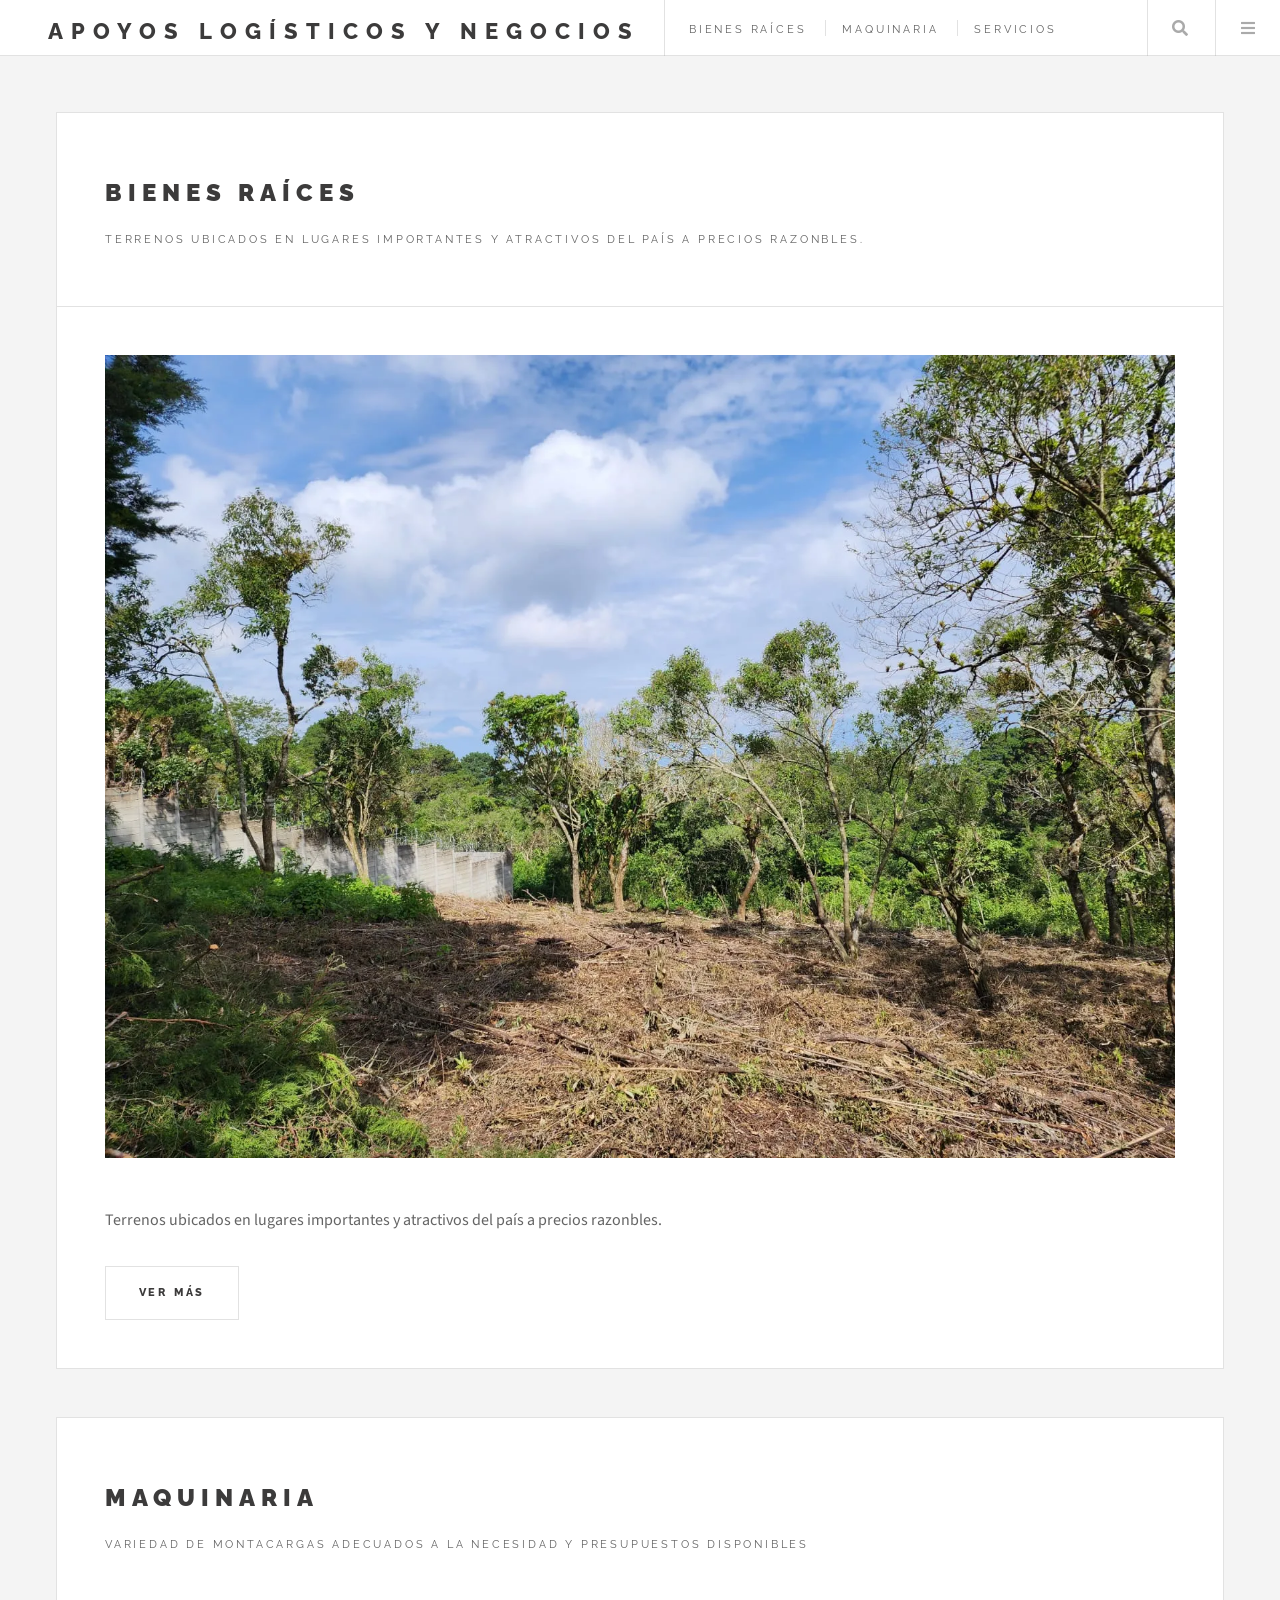
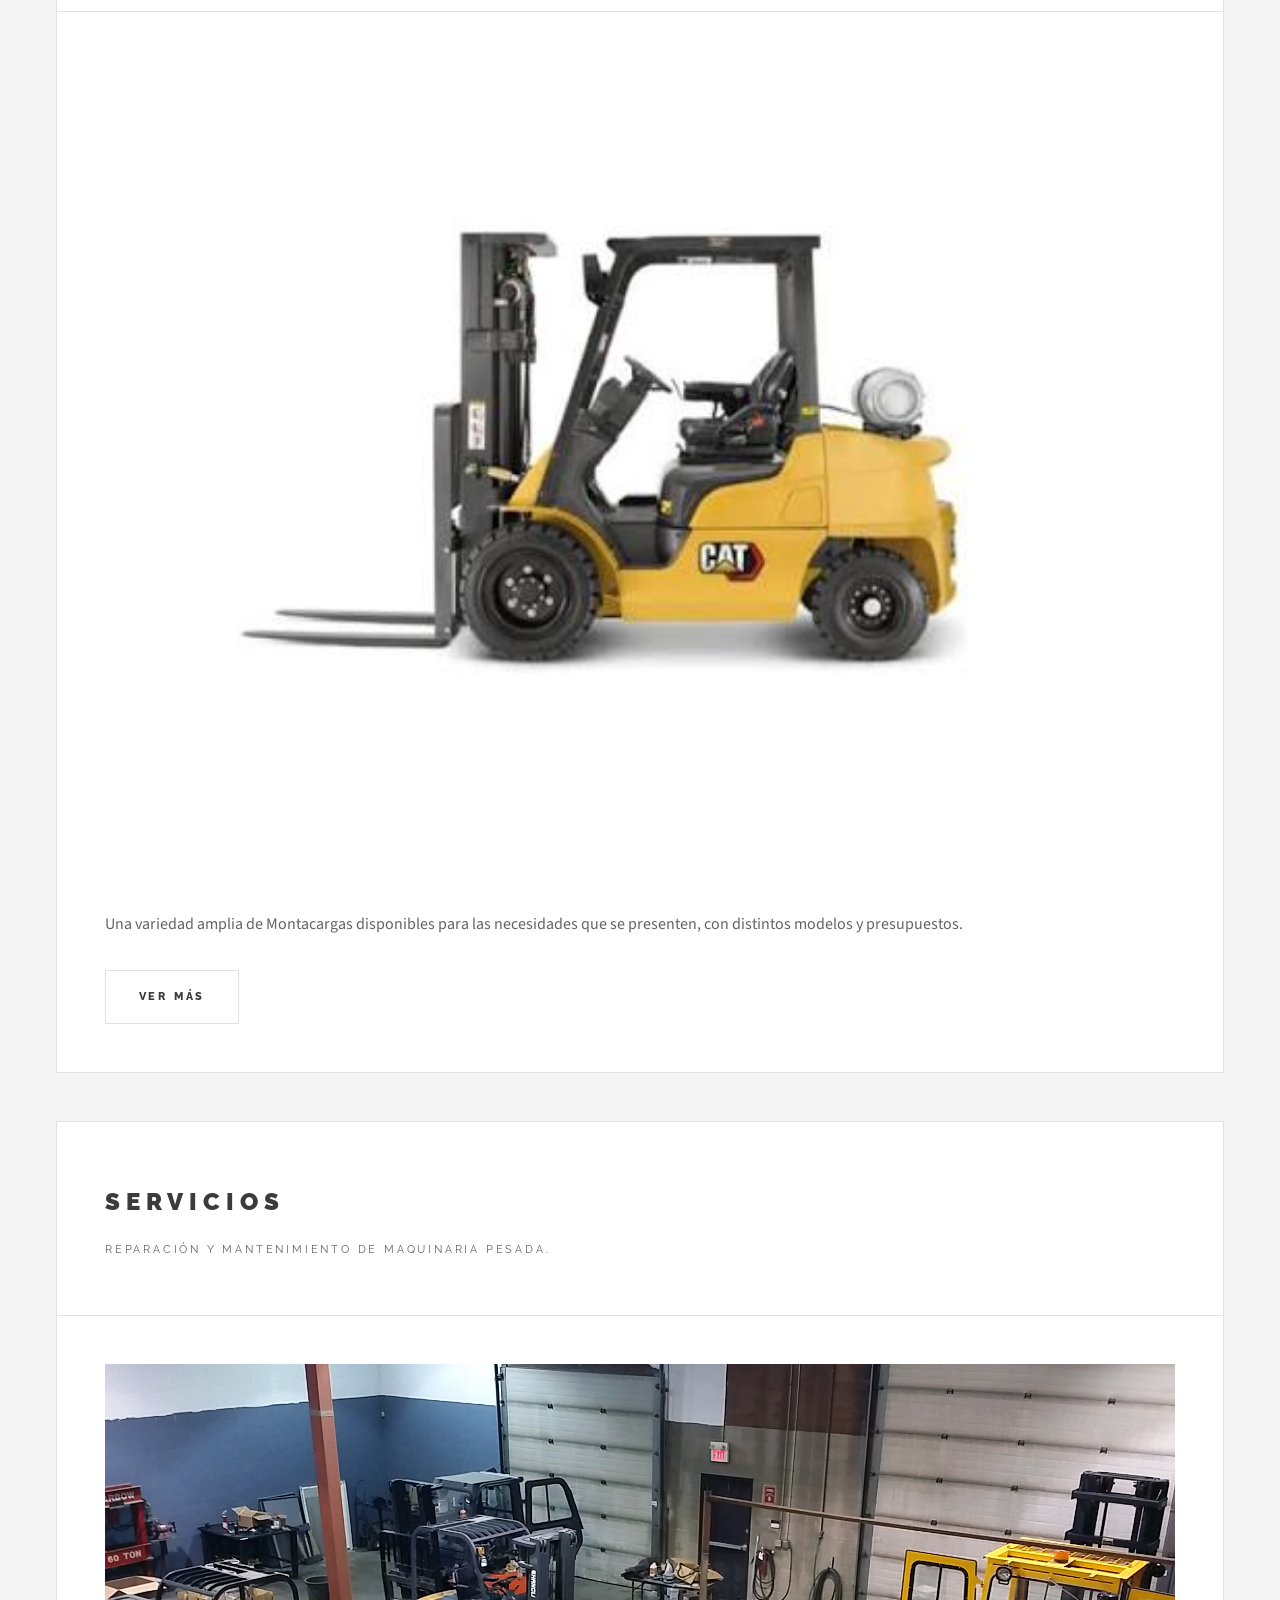
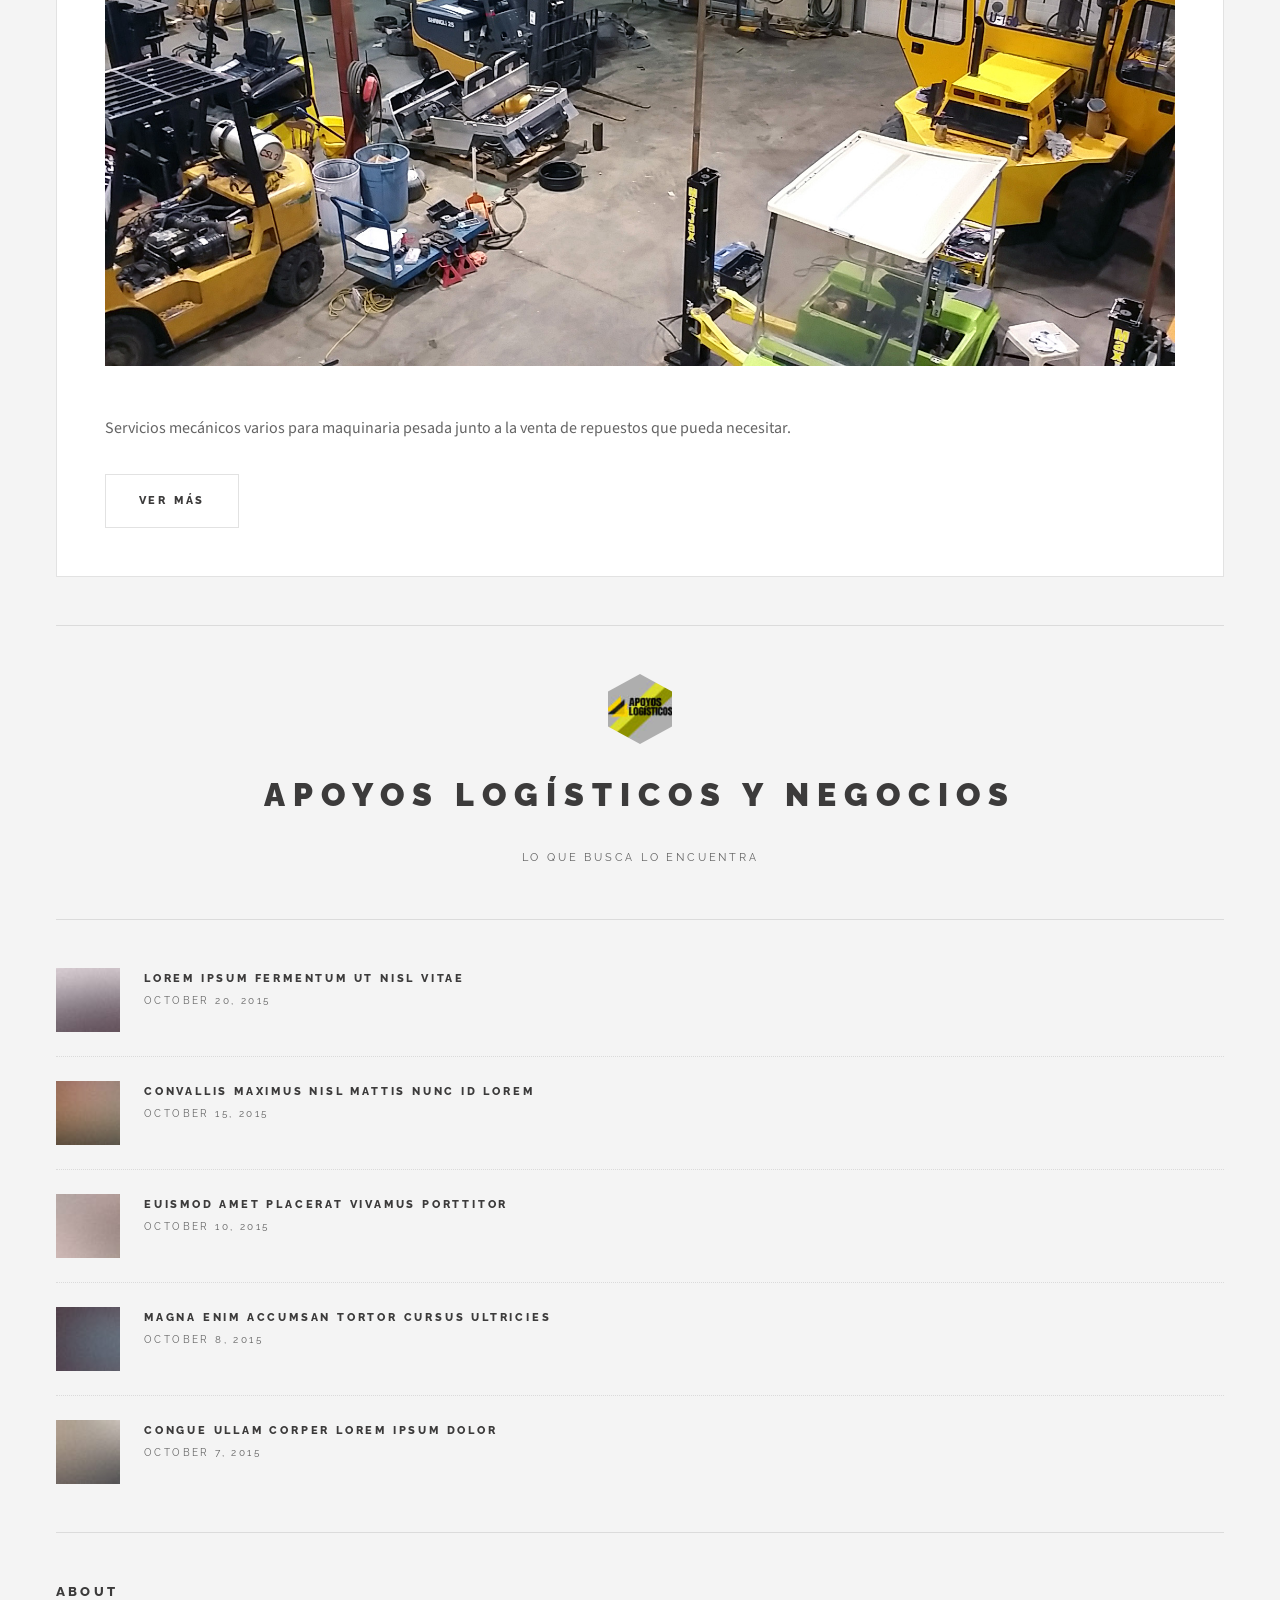
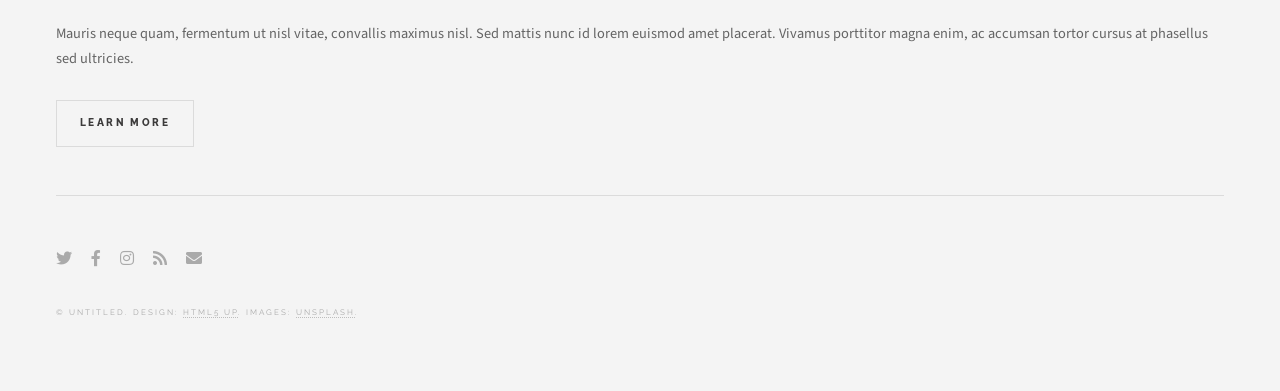
<file: index.html>
<!DOCTYPE HTML>
<html>
	<head>
		<title>Apoyos Logísiticos y Negocios</title>
		<meta charset="utf-8" />
		<meta name="viewport" content="width=device-width, initial-scale=1, user-scalable=no" />
		<link rel="stylesheet" href="assets/css/main.css" />
	</head>
	<body class="is-preload">

		<!-- Wrapper -->
			<div id="wrapper">

				<!-- Aquí empieza el Header -->
					<header id="header">
						<h1><a href="index.html">Apoyos Logísticos y Negocios</a></h1>
						<nav class="links">
							<ul>
								<li><a href="BienesRaices.html">Bienes Raíces</a></li>
								<li><a href="Maquinaria.html">Maquinaria</a></li>
								<li><a href="Servicios.html">Servicios</a></li>
							</ul>
						</nav>
						<nav class="main">
							<ul>
								<li class="search">
									<a class="fa-search" href="#search">Search</a>
									<form id="search" method="get" action="#">
										<input type="text" name="query" placeholder="Search" />
									</form>
								</li>
								<li class="menu">
									<a class="fa-bars" href="#menu">Menu</a>
								</li>
							</ul>
						</nav>
					</header>

				<!-- Menu -->
					<section id="menu">

						<!-- Search -->
							<section>
								<form class="search" method="get" action="#">
									<input type="text" name="query" placeholder="Search" />
								</form>
							</section>

						<!-- Links -->
							<section>
								<ul class="links">
									<li>
										<a href="#">
											<h3>Prueba</h3>
											<p>Feugiat tempus veroeros dolor</p>
										</a>
									</li>
									<li>
										<a href="#">
											<h3>Dolor sit amet</h3>
											<p>Sed vitae justo condimentum</p>
										</a>
									</li>
									<li>
										<a href="#">
											<h3>Feugiat veroeros</h3>
											<p>Phasellus sed ultricies mi congue</p>
										</a>
									</li>
									<li>
										<a href="#">
											<h3>Etiam sed consequat</h3>
											<p>Porta lectus amet ultricies</p>
										</a>
									</li>
								</ul>
							</section>

						<!-- Actions -->
							<section>
								<ul class="actions stacked">
									<li><a href="#" class="button large fit">Log In</a></li>
								</ul>
							</section>

					</section>

				<!-- Main -->
					<div id="main">

						<!-- Post -->
							<article class="post">
								<header>
									<div class="title">
										<h2><a href="BienesRaices.html">Bienes Raíces</a></h2>
										<p>Terrenos ubicados en lugares importantes y atractivos del país a precios razonbles.</p>
									</div>
								</header>
								<a href="BienesRaices.html" class="image featured"><img src="images/terrenoejemplo.jpg" alt="" /></a>
								<p>Terrenos ubicados en lugares importantes y atractivos del país a precios razonbles.</p>
								<footer>
									<ul class="actions">
										<li><a href="BienesRaices.html" class="button large">Ver Más</a></li>
									</ul>
								</footer>
							</article>

						<!-- Post -->
							<article class="post">
								<header>
									<div class="title">
										<h2><a href="Maquinaria.html">Maquinaria</a></h2>
										<p>Variedad de Montacargas adecuados a la necesidad y presupuestos disponibles</p>
									</div>
								</header>
								<a href="Maquinaria.html" class="image featured"><img src="images/montacargas.jpg" alt="" /></a>
								<p>Una variedad amplia de Montacargas disponibles para las necesidades que se presenten, con distintos modelos y presupuestos.</p>
								<footer>
									<ul class="actions">
										<li><a href="Maquinaria.html" class="button large">Ver más</a></li>
									</ul>
								</footer>
							</article>

						<!-- Post -->
							<article class="post">
								<header>
									<div class="title">
										<h2><a href="Servicios.html">Servicios</a></h2>
										<p>Reparación y mantenimiento de maquinaria pesada.</p>
									</div>
								</header>
								<a href="Servicios.html" class="image featured"><img src="images/serviciosejemplo.jpg" alt="" /></a>
								<p>Servicios mecánicos varios para maquinaria pesada junto a la venta de repuestos que pueda necesitar.</p>
								<footer>
									<ul class="actions">
										<li><a href="Servicios.html" class="button large">Ver más</a></li>
									</ul>
								</footer>
							</article>

						<!-- Post -->
						<!--
							<article class="post">
								<header>
									<div class="title">
										<h2><a href="#">Elements</a></h2>
										<p>Lorem ipsum dolor amet nullam consequat etiam feugiat</p>
									</div>
									<div class="meta">
										<time class="published" datetime="2015-10-18">October 18, 2015</time>
										<a href="#" class="author"><span class="name">Jane Doe</span><img src="images/avatar.jpg" alt="" /></a>
									</div>
								</header>

								<section>
									<h3>Text</h3>
									<p>This is <b>bold</b> and this is <strong>strong</strong>. This is <i>italic</i> and this is <em>emphasized</em>.
									This is <sup>superscript</sup> text and this is <sub>subscript</sub> text.
									This is <u>underlined</u> and this is code: <code>for (;;) { ... }</code>. Finally, <a href="#">this is a link</a>.</p>
									<hr />
									<p>Nunc lacinia ante nunc ac lobortis. Interdum adipiscing gravida odio porttitor sem non mi integer non faucibus ornare mi ut ante amet placerat aliquet. Volutpat eu sed ante lacinia sapien lorem accumsan varius montes viverra nibh in adipiscing blandit tempus accumsan.</p>
									<hr />
									<h2>Heading Level 2</h2>
									<h3>Heading Level 3</h3>
									<h4>Heading Level 4</h4>
									<hr />
									<h4>Blockquote</h4>
									<blockquote>Fringilla nisl. Donec accumsan interdum nisi, quis tincidunt felis sagittis eget tempus euismod. Vestibulum ante ipsum primis in faucibus vestibulum. Blandit adipiscing eu felis iaculis volutpat ac adipiscing accumsan faucibus. Vestibulum ante ipsum primis in faucibus lorem ipsum dolor sit amet nullam adipiscing eu felis.</blockquote>
									<h4>Preformatted</h4>
									<pre><code>i = 0;

while (!deck.isInOrder()) {
  print 'Iteration ' + i;
  deck.shuffle();
  i++;
}

print 'It took ' + i + ' iterations to sort the deck.';</code></pre>
								</section>

								<section>
									<h3>Lists</h3>
									<div class="row">
										<div class="col-6 col-12-medium">
											<h4>Unordered</h4>
											<ul>
												<li>Dolor pulvinar etiam.</li>
												<li>Sagittis adipiscing.</li>
												<li>Felis enim feugiat.</li>
											</ul>
											<h4>Alternate</h4>
											<ul class="alt">
												<li>Dolor pulvinar etiam.</li>
												<li>Sagittis adipiscing.</li>
												<li>Felis enim feugiat.</li>
											</ul>
										</div>
										<div class="col-6 col-12-medium">
											<h4>Ordered</h4>
											<ol>
												<li>Dolor pulvinar etiam.</li>
												<li>Etiam vel felis viverra.</li>
												<li>Felis enim feugiat.</li>
												<li>Dolor pulvinar etiam.</li>
												<li>Etiam vel felis lorem.</li>
												<li>Felis enim et feugiat.</li>
											</ol>
											<h4>Icons</h4>
											<ul class="icons">
												<li><a href="#" class="icon brands fa-twitter"><span class="label">Twitter</span></a></li>
												<li><a href="#" class="icon brands fa-facebook-f"><span class="label">Facebook</span></a></li>
												<li><a href="#" class="icon brands fa-instagram"><span class="label">Instagram</span></a></li>
												<li><a href="#" class="icon brands fa-github"><span class="label">Github</span></a></li>
											</ul>
										</div>
									</div>
									<h3>Actions</h3>
									<div class="row">
										<div class="col-6 col-12-medium">
											<ul class="actions">
												<li><a href="#" class="button">Default</a></li>
												<li><a href="#" class="button">Default</a></li>
												<li><a href="#" class="button">Default</a></li>
											</ul>
											<ul class="actions small">
												<li><a href="#" class="button small">Small</a></li>
												<li><a href="#" class="button small">Small</a></li>
												<li><a href="#" class="button small">Small</a></li>
											</ul>
											<ul class="actions stacked">
												<li><a href="#" class="button">Default</a></li>
												<li><a href="#" class="button">Default</a></li>
												<li><a href="#" class="button">Default</a></li>
											</ul>
											<ul class="actions stacked">
												<li><a href="#" class="button small">Small</a></li>
												<li><a href="#" class="button small">Small</a></li>
												<li><a href="#" class="button small">Small</a></li>
											</ul>
										</div>
										<div class="col-6 col-12-medium">
											<ul class="actions stacked">
												<li><a href="#" class="button fit">Default</a></li>
												<li><a href="#" class="button fit">Default</a></li>
											</ul>
											<ul class="actions stacked">
												<li><a href="#" class="button small fit">Small</a></li>
												<li><a href="#" class="button small fit">Small</a></li>
											</ul>
										</div>
									</div>
								</section>

								<section>
									<h3>Table</h3>
									<h4>Default</h4>
									<div class="table-wrapper">
										<table>
											<thead>
												<tr>
													<th>Name</th>
													<th>Description</th>
													<th>Price</th>
												</tr>
											</thead>
											<tbody>
												<tr>
													<td>Item One</td>
													<td>Ante turpis integer aliquet porttitor.</td>
													<td>29.99</td>
												</tr>
												<tr>
													<td>Item Two</td>
													<td>Vis ac commodo adipiscing arcu aliquet.</td>
													<td>19.99</td>
												</tr>
												<tr>
													<td>Item Three</td>
													<td> Morbi faucibus arcu accumsan lorem.</td>
													<td>29.99</td>
												</tr>
												<tr>
													<td>Item Four</td>
													<td>Vitae integer tempus condimentum.</td>
													<td>19.99</td>
												</tr>
												<tr>
													<td>Item Five</td>
													<td>Ante turpis integer aliquet porttitor.</td>
													<td>29.99</td>
												</tr>
											</tbody>
											<tfoot>
												<tr>
													<td colspan="2"></td>
													<td>100.00</td>
												</tr>
											</tfoot>
										</table>
									</div>

									<h4>Alternate</h4>
									<div class="table-wrapper">
										<table class="alt">
											<thead>
												<tr>
													<th>Name</th>
													<th>Description</th>
													<th>Price</th>
												</tr>
											</thead>
											<tbody>
												<tr>
													<td>Item One</td>
													<td>Ante turpis integer aliquet porttitor.</td>
													<td>29.99</td>
												</tr>
												<tr>
													<td>Item Two</td>
													<td>Vis ac commodo adipiscing arcu aliquet.</td>
													<td>19.99</td>
												</tr>
												<tr>
													<td>Item Three</td>
													<td> Morbi faucibus arcu accumsan lorem.</td>
													<td>29.99</td>
												</tr>
												<tr>
													<td>Item Four</td>
													<td>Vitae integer tempus condimentum.</td>
													<td>19.99</td>
												</tr>
												<tr>
													<td>Item Five</td>
													<td>Ante turpis integer aliquet porttitor.</td>
													<td>29.99</td>
												</tr>
											</tbody>
											<tfoot>
												<tr>
													<td colspan="2"></td>
													<td>100.00</td>
												</tr>
											</tfoot>
										</table>
									</div>
								</section>

								<section>
									<h3>Buttons</h3>
									<ul class="actions">
										<li><a href="#" class="button large">Large</a></li>
										<li><a href="#" class="button">Default</a></li>
										<li><a href="#" class="button small">Small</a></li>
									</ul>
									<ul class="actions fit">
										<li><a href="#" class="button fit">Fit</a></li>
										<li><a href="#" class="button fit">Fit</a></li>
										<li><a href="#" class="button fit">Fit</a></li>
									</ul>
									<ul class="actions fit small">
										<li><a href="#" class="button fit small">Fit + Small</a></li>
										<li><a href="#" class="button fit small">Fit + Small</a></li>
										<li><a href="#" class="button fit small">Fit + Small</a></li>
									</ul>
									<ul class="actions">
										<li><a href="#" class="button icon solid fa-download">Icon</a></li>
										<li><a href="#" class="button icon solid fa-upload">Icon</a></li>
										<li><a href="#" class="button icon solid fa-save">Icon</a></li>
									</ul>
									<ul class="actions">
										<li><span class="button disabled">Disabled</span></li>
										<li><span class="button disabled icon solid fa-download">Disabled</span></li>
									</ul>
								</section>

								<section>
									<h3>Form</h3>
									<form method="post" action="#">
										<div class="row gtr-uniform">
											<div class="col-6 col-12-xsmall">
												<input type="text" name="demo-name" id="demo-name" value="" placeholder="Name" />
											</div>
											<div class="col-6 col-12-xsmall">
												<input type="email" name="demo-email" id="demo-email" value="" placeholder="Email" />
											</div>
											<div class="col-12">
												<select name="demo-category" id="demo-category">
													<option value="">- Category -</option>
													<option value="1">Manufacturing</option>
													<option value="1">Shipping</option>
													<option value="1">Administration</option>
													<option value="1">Human Resources</option>
												</select>
											</div>
											<div class="col-4 col-12-small">
												<input type="radio" id="demo-priority-low" name="demo-priority" checked>
												<label for="demo-priority-low">Low</label>
											</div>
											<div class="col-4 col-12-small">
												<input type="radio" id="demo-priority-normal" name="demo-priority">
												<label for="demo-priority-normal">Normal</label>
											</div>
											<div class="col-4 col-12-small">
												<input type="radio" id="demo-priority-high" name="demo-priority">
												<label for="demo-priority-high">High</label>
											</div>
											<div class="col-6 col-12-small">
												<input type="checkbox" id="demo-copy" name="demo-copy">
												<label for="demo-copy">Email me a copy</label>
											</div>
											<div class="col-6 col-12-small">
												<input type="checkbox" id="demo-human" name="demo-human" checked>
												<label for="demo-human">Not a robot</label>
											</div>
											<div class="col-12">
												<textarea name="demo-message" id="demo-message" placeholder="Enter your message" rows="6"></textarea>
											</div>
											<div class="col-12">
												<ul class="actions">
													<li><input type="submit" value="Send Message" /></li>
													<li><input type="reset" value="Reset" /></li>
												</ul>
											</div>
										</div>
									</form>
								</section>

								<section>
									<h3>Image</h3>
									<h4>Fit</h4>
									<div class="box alt">
										<div class="row gtr-uniform">
											<div class="col-12"><span class="image fit"><img src="images/pic02.jpg" alt="" /></span></div>
											<div class="col-4"><span class="image fit"><img src="images/pic04.jpg" alt="" /></span></div>
											<div class="col-4"><span class="image fit"><img src="images/pic05.jpg" alt="" /></span></div>
											<div class="col-4"><span class="image fit"><img src="images/pic06.jpg" alt="" /></span></div>
											<div class="col-4"><span class="image fit"><img src="images/pic06.jpg" alt="" /></span></div>
											<div class="col-4"><span class="image fit"><img src="images/pic04.jpg" alt="" /></span></div>
											<div class="col-4"><span class="image fit"><img src="images/pic05.jpg" alt="" /></span></div>
											<div class="col-4"><span class="image fit"><img src="images/pic05.jpg" alt="" /></span></div>
											<div class="col-4"><span class="image fit"><img src="images/pic06.jpg" alt="" /></span></div>
											<div class="col-4"><span class="image fit"><img src="images/pic04.jpg" alt="" /></span></div>
										</div>
									</div>
									<h4>Left &amp; Right</h4>
									<p><span class="image left"><img src="images/pic07.jpg" alt="" /></span>Fringilla nisl. Donec accumsan interdum nisi, quis tincidunt felis sagittis eget. tempus euismod. Vestibulum ante ipsum primis in faucibus vestibulum. Blandit adipiscing eu felis iaculis volutpat ac adipiscing accumsan eu faucibus. Integer ac pellentesque praesent tincidunt felis sagittis eget. tempus euismod. Vestibulum ante ipsum primis in faucibus vestibulum. Blandit adipiscing eu felis iaculis volutpat ac adipiscing accumsan eu faucibus. Integer ac pellentesque praesent. Donec accumsan interdum nisi, quis tincidunt felis sagittis eget. tempus euismod. Vestibulum ante ipsum primis in faucibus vestibulum. Blandit adipiscing eu felis iaculis volutpat ac adipiscing accumsan eu faucibus. Integer ac pellentesque praesent tincidunt felis sagittis eget. tempus euismod. Vestibulum ante ipsum primis in faucibus vestibulum. Blandit adipiscing eu felis iaculis volutpat ac adipiscing accumsan eu faucibus. Integer ac pellentesque praesent. Blandit adipiscing eu felis iaculis volutpat ac adipiscing accumsan eu faucibus. Integer ac pellentesque praesent tincidunt felis sagittis eget. tempus euismod. Vestibulum ante ipsum primis in faucibus vestibulum. Blandit adipiscing eu felis iaculis volutpat ac adipiscing accumsan eu faucibus. Integer ac pellentesque praesent.</p>
									<p><span class="image right"><img src="images/pic04.jpg" alt="" /></span>Fringilla nisl. Donec accumsan interdum nisi, quis tincidunt felis sagittis eget. tempus euismod. Vestibulum ante ipsum primis in faucibus vestibulum. Blandit adipiscing eu felis iaculis volutpat ac adipiscing accumsan eu faucibus. Integer ac pellentesque praesent tincidunt felis sagittis eget. tempus euismod. Vestibulum ante ipsum primis in faucibus vestibulum. Blandit adipiscing eu felis iaculis volutpat ac adipiscing accumsan eu faucibus. Integer ac pellentesque praesent. Donec accumsan interdum nisi, quis tincidunt felis sagittis eget. tempus euismod. Vestibulum ante ipsum primis in faucibus vestibulum. Blandit adipiscing eu felis iaculis volutpat ac adipiscing accumsan eu faucibus. Integer ac pellentesque praesent tincidunt felis sagittis eget. tempus euismod. Vestibulum ante ipsum primis in faucibus vestibulum. Blandit adipiscing eu felis iaculis volutpat ac adipiscing accumsan eu faucibus. Integer ac pellentesque praesent. Blandit adipiscing eu felis iaculis volutpat ac adipiscing accumsan eu faucibus. Integer ac pellentesque praesent tincidunt felis sagittis eget. tempus euismod. Vestibulum ante ipsum primis in faucibus vestibulum. Blandit adipiscing eu felis iaculis volutpat ac adipiscing accumsan eu faucibus. Integer ac pellentesque praesent.</p>
								</section>

							</article>
						-->

					</div>

				<!-- Sidebar -->
					<section id="sidebar">

						<!-- Intro -->
							<section id="intro">
								<a href="#" class="logo"><img src="images/logo2.jpg" alt="" /></a>
								<header>
									<h2>Apoyos Logísticos y Negocios</h2>
									<p>Lo que busca lo encuentra</p>
								</header>
							</section>


						<!-- Posts List -->
							<section>
								<ul class="posts">
									<li>
										<article>
											<header>
												<h3><a href="single.html">Lorem ipsum fermentum ut nisl vitae</a></h3>
												<time class="published" datetime="2015-10-20">October 20, 2015</time>
											</header>
											<a href="single.html" class="image"><img src="images/pic08.jpg" alt="" /></a>
										</article>
									</li>
									<li>
										<article>
											<header>
												<h3><a href="single.html">Convallis maximus nisl mattis nunc id lorem</a></h3>
												<time class="published" datetime="2015-10-15">October 15, 2015</time>
											</header>
											<a href="single.html" class="image"><img src="images/pic09.jpg" alt="" /></a>
										</article>
									</li>
									<li>
										<article>
											<header>
												<h3><a href="single.html">Euismod amet placerat vivamus porttitor</a></h3>
												<time class="published" datetime="2015-10-10">October 10, 2015</time>
											</header>
											<a href="single.html" class="image"><img src="images/pic10.jpg" alt="" /></a>
										</article>
									</li>
									<li>
										<article>
											<header>
												<h3><a href="single.html">Magna enim accumsan tortor cursus ultricies</a></h3>
												<time class="published" datetime="2015-10-08">October 8, 2015</time>
											</header>
											<a href="single.html" class="image"><img src="images/pic11.jpg" alt="" /></a>
										</article>
									</li>
									<li>
										<article>
											<header>
												<h3><a href="single.html">Congue ullam corper lorem ipsum dolor</a></h3>
												<time class="published" datetime="2015-10-06">October 7, 2015</time>
											</header>
											<a href="single.html" class="image"><img src="images/pic12.jpg" alt="" /></a>
										</article>
									</li>
								</ul>
							</section>

						<!-- About -->
							<section class="blurb">
								<h2>About</h2>
								<p>Mauris neque quam, fermentum ut nisl vitae, convallis maximus nisl. Sed mattis nunc id lorem euismod amet placerat. Vivamus porttitor magna enim, ac accumsan tortor cursus at phasellus sed ultricies.</p>
								<ul class="actions">
									<li><a href="#" class="button">Learn More</a></li>
								</ul>
							</section>

						<!-- Footer -->
							<section id="footer">
								<ul class="icons">
									<li><a href="#" class="icon brands fa-twitter"><span class="label">Twitter</span></a></li>
									<li><a href="#" class="icon brands fa-facebook-f"><span class="label">Facebook</span></a></li>
									<li><a href="#" class="icon brands fa-instagram"><span class="label">Instagram</span></a></li>
									<li><a href="#" class="icon solid fa-rss"><span class="label">RSS</span></a></li>
									<li><a href="#" class="icon solid fa-envelope"><span class="label">Email</span></a></li>
								</ul>
								<p class="copyright">&copy; Untitled. Design: <a href="http://html5up.net">HTML5 UP</a>. Images: <a href="http://unsplash.com">Unsplash</a>.</p>
							</section>

					</section>

			</div>

		<!-- Scripts -->
			<script src="assets/js/jquery.min.js"></script>
			<script src="assets/js/browser.min.js"></script>
			<script src="assets/js/breakpoints.min.js"></script>
			<script src="assets/js/util.js"></script>
			<script src="assets/js/main.js"></script>

	</body>
</html>
</file>
<file: assets/css/main.css>
@import url(fontawesome-all.min.css);
@import url("https://fonts.googleapis.com/css?family=Source+Sans+Pro:400,700|Raleway:400,800,900");

<<<<<<< HEAD
/*
	Future Imperfect by HTML5 UP
	html5up.net | @ajlkn
	Free for personal and commercial use under the CCA 3.0 license (html5up.net/license)
=======
/*
	Future Imperfect by HTML5 UP
	html5up.net | @ajlkn
	Free for personal and commercial use under the CCA 3.0 license (html5up.net/license)
>>>>>>> 65f21985012e90749ea0cab790d7329141c355ea
*/

html, body, div, span, applet, object,
iframe, h1, h2, h3, h4, h5, h6, p, blockquote,
pre, a, abbr, acronym, address, big, cite,
code, del, dfn, em, img, ins, kbd, q, s, samp,
small, strike, strong, sub, sup, tt, var, b,
u, i, center, dl, dt, dd, ol, ul, li, fieldset,
form, label, legend, table, caption, tbody,
tfoot, thead, tr, th, td, article, aside,
canvas, details, embed, figure, figcaption,
footer, header, hgroup, menu, nav, output, ruby,
section, summary, time, mark, audio, video {
	margin: 0;
	padding: 0;
	border: 0;
	font-size: 100%;
	font: inherit;
	vertical-align: baseline;}

article, aside, details, figcaption, figure,
footer, header, hgroup, menu, nav, section {
	display: block;}

body {
	line-height: 1;
}

ol, ul {
	list-style: none;
}

blockquote, q {
	quotes: none;
}

	blockquote:before, blockquote:after, q:before, q:after {
		content: '';
		content: none;
	}

table {
	border-collapse: collapse;
	border-spacing: 0;
}

body {
	-webkit-text-size-adjust: none;
}

mark {
	background-color: transparent;
	color: inherit;
}

input::-moz-focus-inner {
	border: 0;
	padding: 0;
}

input, select, textarea {
	-moz-appearance: none;
	-webkit-appearance: none;
	-ms-appearance: none;
	appearance: none;
}

/* Basic */

	@-ms-viewport {
		width: device-width;
	}

	body {
		-ms-overflow-style: scrollbar;
	}

	@media screen and (max-width: 480px) {

		html, body {
			min-width: 320px;
		}

	}

	html {
		box-sizing: border-box;
	}

	*, *:before, *:after {
		box-sizing: inherit;
	}

	body {
		background: #f4f4f4;
	}

		body.is-preload *, body.is-preload *:before, body.is-preload *:after {
			-moz-animation: none !important;
			-webkit-animation: none !important;
			-ms-animation: none !important;
			animation: none !important;
			-moz-transition: none !important;
			-webkit-transition: none !important;
			-ms-transition: none !important;
			transition: none !important;
		}

/* Type */

	body, input, select, textarea {
		color: #646464;
		font-family: "Source Sans Pro", Helvetica, sans-serif;
		font-size: 14pt;
		font-weight: 400;
		line-height: 1.75;
	}

		@media screen and (max-width: 1680px) {

			body, input, select, textarea {
				font-size: 12pt;
			}

		}

		@media screen and (max-width: 1280px) {

			body, input, select, textarea {
				font-size: 12pt;
			}

		}

		@media screen and (max-width: 980px) {

			body, input, select, textarea {
				font-size: 12pt;
			}

		}

		@media screen and (max-width: 736px) {

			body, input, select, textarea {
				font-size: 12pt;
			}

		}

		@media screen and (max-width: 480px) {

			body, input, select, textarea {
				font-size: 12pt;
			}

		}

	a {
		-moz-transition: color 0.2s ease, border-bottom-color 0.2s ease;
		-webkit-transition: color 0.2s ease, border-bottom-color 0.2s ease;
		-ms-transition: color 0.2s ease, border-bottom-color 0.2s ease;
		transition: color 0.2s ease, border-bottom-color 0.2s ease;
		border-bottom: dotted 1px rgba(160, 160, 160, 0.65);
		color: inherit;
		text-decoration: none;
	}

		a:before {
			-moz-transition: color 0.2s ease;
			-webkit-transition: color 0.2s ease;
			-ms-transition: color 0.2s ease;
			transition: color 0.2s ease;
		}

		a:hover {
			border-bottom-color: transparent;
			color: #2ebaae !important;
		}

			a:hover:before {
				color: #2ebaae !important;
			}

	strong, b {
		color: #3c3b3b;
		font-weight: 700;
	}

	em, i {
		font-style: italic;
	}

	p {
		margin: 0 0 2em 0;
	}

	h1, h2, h3, h4, h5, h6 {
		color: #3c3b3b;
		font-family: "Raleway", Helvetica, sans-serif;
		font-weight: 800;
		letter-spacing: 0.25em;
		line-height: 1.65;
		margin: 0 0 1em 0;
		text-transform: uppercase;
	}

		h1 a, h2 a, h3 a, h4 a, h5 a, h6 a {
			color: inherit;
			border-bottom: 0;
		}

	h2 {
		font-size: 1.1em;
	}

	h3 {
		font-size: 0.9em;
	}

	h4 {
		font-size: 0.7em;
	}

	h5 {
		font-size: 0.7em;
	}

	h6 {
		font-size: 0.7em;
	}

	sub {
		font-size: 0.8em;
		position: relative;
		top: 0.5em;
	}

	sup {
		font-size: 0.8em;
		position: relative;
		top: -0.5em;
	}

	blockquote {
		border-left: solid 4px rgba(160, 160, 160, 0.3);
		font-style: italic;
		margin: 0 0 2em 0;
		padding: 0.5em 0 0.5em 2em;
	}

	code {
		background: rgba(160, 160, 160, 0.075);
		border: solid 1px rgba(160, 160, 160, 0.3);
		font-family: "Courier New", monospace;
		font-size: 0.9em;
		margin: 0 0.25em;
		padding: 0.25em 0.65em;
	}

	pre {
		-webkit-overflow-scrolling: touch;
		font-family: "Courier New", monospace;
		font-size: 0.9em;
		margin: 0 0 2em 0;
	}

		pre code {
			display: block;
			line-height: 1.75em;
			padding: 1em 1.5em;
			overflow-x: auto;
		}

	hr {
		border: 0;
		border-bottom: solid 1px rgba(160, 160, 160, 0.3);
		margin: 2em 0;
	}

		hr.major {
			margin: 3em 0;
		}

	.align-left {
		text-align: left;
	}

	.align-center {
		text-align: center;
	}

	.align-right {
		text-align: right;
	}

/* Row */

	.row {
		display: flex;
		flex-wrap: wrap;
		box-sizing: border-box;
		align-items: stretch;
	}

		.row > * {
			box-sizing: border-box;
		}

		.row.gtr-uniform > * > :last-child {
			margin-bottom: 0;
		}

		.row.aln-left {
			justify-content: flex-start;
		}

		.row.aln-center {
			justify-content: center;
		}

		.row.aln-right {
			justify-content: flex-end;
		}

		.row.aln-top {
			align-items: flex-start;
		}

		.row.aln-middle {
			align-items: center;
		}

		.row.aln-bottom {
			align-items: flex-end;
		}

		.row > .imp {
			order: -1;
		}

		.row > .col-1 {
			width: 8.33333%;
		}

		.row > .off-1 {
			margin-left: 8.33333%;
		}

		.row > .col-2 {
			width: 16.66667%;
		}

		.row > .off-2 {
			margin-left: 16.66667%;
		}

		.row > .col-3 {
			width: 25%;
		}

		.row > .off-3 {
			margin-left: 25%;
		}

		.row > .col-4 {
			width: 33.33333%;
		}

		.row > .off-4 {
			margin-left: 33.33333%;
		}

		.row > .col-5 {
			width: 41.66667%;
		}

		.row > .off-5 {
			margin-left: 41.66667%;
		}

		.row > .col-6 {
			width: 50%;
		}

		.row > .off-6 {
			margin-left: 50%;
		}

		.row > .col-7 {
			width: 58.33333%;
		}

		.row > .off-7 {
			margin-left: 58.33333%;
		}

		.row > .col-8 {
			width: 66.66667%;
		}

		.row > .off-8 {
			margin-left: 66.66667%;
		}

		.row > .col-9 {
			width: 75%;
		}

		.row > .off-9 {
			margin-left: 75%;
		}

		.row > .col-10 {
			width: 83.33333%;
		}

		.row > .off-10 {
			margin-left: 83.33333%;
		}

		.row > .col-11 {
			width: 91.66667%;
		}

		.row > .off-11 {
			margin-left: 91.66667%;
		}

		.row > .col-12 {
			width: 100%;
		}

		.row > .off-12 {
			margin-left: 100%;
		}

		.row.gtr-0 {
			margin-top: 0;
			margin-left: 0em;
		}

			.row.gtr-0 > * {
				padding: 0 0 0 0em;
			}

			.row.gtr-0.gtr-uniform {
				margin-top: 0em;
			}

				.row.gtr-0.gtr-uniform > * {
					padding-top: 0em;
				}

		.row.gtr-25 {
			margin-top: 0;
			margin-left: -0.25em;
		}

			.row.gtr-25 > * {
				padding: 0 0 0 0.25em;
			}

			.row.gtr-25.gtr-uniform {
				margin-top: -0.25em;
			}

				.row.gtr-25.gtr-uniform > * {
					padding-top: 0.25em;
				}

		.row.gtr-50 {
			margin-top: 0;
			margin-left: -0.5em;
		}

			.row.gtr-50 > * {
				padding: 0 0 0 0.5em;
			}

			.row.gtr-50.gtr-uniform {
				margin-top: -0.5em;
			}

				.row.gtr-50.gtr-uniform > * {
					padding-top: 0.5em;
				}

		.row {
			margin-top: 0;
			margin-left: -1em;
		}

			.row > * {
				padding: 0 0 0 1em;
			}

			.row.gtr-uniform {
				margin-top: -1em;
			}

				.row.gtr-uniform > * {
					padding-top: 1em;
				}

		.row.gtr-150 {
			margin-top: 0;
			margin-left: -1.5em;
		}

			.row.gtr-150 > * {
				padding: 0 0 0 1.5em;
			}

			.row.gtr-150.gtr-uniform {
				margin-top: -1.5em;
			}

				.row.gtr-150.gtr-uniform > * {
					padding-top: 1.5em;
				}

		.row.gtr-200 {
			margin-top: 0;
			margin-left: -2em;
		}

			.row.gtr-200 > * {
				padding: 0 0 0 2em;
			}

			.row.gtr-200.gtr-uniform {
				margin-top: -2em;
			}

				.row.gtr-200.gtr-uniform > * {
					padding-top: 2em;
				}

		@media screen and (max-width: 1680px) {

			.row {
				display: flex;
				flex-wrap: wrap;
				box-sizing: border-box;
				align-items: stretch;
			}

				.row > * {
					box-sizing: border-box;
				}

				.row.gtr-uniform > * > :last-child {
					margin-bottom: 0;
				}

				.row.aln-left {
					justify-content: flex-start;
				}

				.row.aln-center {
					justify-content: center;
				}

				.row.aln-right {
					justify-content: flex-end;
				}

				.row.aln-top {
					align-items: flex-start;
				}

				.row.aln-middle {
					align-items: center;
				}

				.row.aln-bottom {
					align-items: flex-end;
				}

				.row > .imp-xlarge {
					order: -1;
				}

				.row > .col-1-xlarge {
					width: 8.33333%;
				}

				.row > .off-1-xlarge {
					margin-left: 8.33333%;
				}

				.row > .col-2-xlarge {
					width: 16.66667%;
				}

				.row > .off-2-xlarge {
					margin-left: 16.66667%;
				}

				.row > .col-3-xlarge {
					width: 25%;
				}

				.row > .off-3-xlarge {
					margin-left: 25%;
				}

				.row > .col-4-xlarge {
					width: 33.33333%;
				}

				.row > .off-4-xlarge {
					margin-left: 33.33333%;
				}

				.row > .col-5-xlarge {
					width: 41.66667%;
				}

				.row > .off-5-xlarge {
					margin-left: 41.66667%;
				}

				.row > .col-6-xlarge {
					width: 50%;
				}

				.row > .off-6-xlarge {
					margin-left: 50%;
				}

				.row > .col-7-xlarge {
					width: 58.33333%;
				}

				.row > .off-7-xlarge {
					margin-left: 58.33333%;
				}

				.row > .col-8-xlarge {
					width: 66.66667%;
				}

				.row > .off-8-xlarge {
					margin-left: 66.66667%;
				}

				.row > .col-9-xlarge {
					width: 75%;
				}

				.row > .off-9-xlarge {
					margin-left: 75%;
				}

				.row > .col-10-xlarge {
					width: 83.33333%;
				}

				.row > .off-10-xlarge {
					margin-left: 83.33333%;
				}

				.row > .col-11-xlarge {
					width: 91.66667%;
				}

				.row > .off-11-xlarge {
					margin-left: 91.66667%;
				}

				.row > .col-12-xlarge {
					width: 100%;
				}

				.row > .off-12-xlarge {
					margin-left: 100%;
				}

				.row.gtr-0 {
					margin-top: 0;
					margin-left: 0em;
				}

					.row.gtr-0 > * {
						padding: 0 0 0 0em;
					}

					.row.gtr-0.gtr-uniform {
						margin-top: 0em;
					}

						.row.gtr-0.gtr-uniform > * {
							padding-top: 0em;
						}

				.row.gtr-25 {
					margin-top: 0;
					margin-left: -0.25em;
				}

					.row.gtr-25 > * {
						padding: 0 0 0 0.25em;
					}

					.row.gtr-25.gtr-uniform {
						margin-top: -0.25em;
					}

						.row.gtr-25.gtr-uniform > * {
							padding-top: 0.25em;
						}

				.row.gtr-50 {
					margin-top: 0;
					margin-left: -0.5em;
				}

					.row.gtr-50 > * {
						padding: 0 0 0 0.5em;
					}

					.row.gtr-50.gtr-uniform {
						margin-top: -0.5em;
					}

						.row.gtr-50.gtr-uniform > * {
							padding-top: 0.5em;
						}

				.row {
					margin-top: 0;
					margin-left: -1em;
				}

					.row > * {
						padding: 0 0 0 1em;
					}

					.row.gtr-uniform {
						margin-top: -1em;
					}

						.row.gtr-uniform > * {
							padding-top: 1em;
						}

				.row.gtr-150 {
					margin-top: 0;
					margin-left: -1.5em;
				}

					.row.gtr-150 > * {
						padding: 0 0 0 1.5em;
					}

					.row.gtr-150.gtr-uniform {
						margin-top: -1.5em;
					}

						.row.gtr-150.gtr-uniform > * {
							padding-top: 1.5em;
						}

				.row.gtr-200 {
					margin-top: 0;
					margin-left: -2em;
				}

					.row.gtr-200 > * {
						padding: 0 0 0 2em;
					}

					.row.gtr-200.gtr-uniform {
						margin-top: -2em;
					}

						.row.gtr-200.gtr-uniform > * {
							padding-top: 2em;
						}

		}

		@media screen and (max-width: 1280px) {

			.row {
				display: flex;
				flex-wrap: wrap;
				box-sizing: border-box;
				align-items: stretch;
			}

				.row > * {
					box-sizing: border-box;
				}

				.row.gtr-uniform > * > :last-child {
					margin-bottom: 0;
				}

				.row.aln-left {
					justify-content: flex-start;
				}

				.row.aln-center {
					justify-content: center;
				}

				.row.aln-right {
					justify-content: flex-end;
				}

				.row.aln-top {
					align-items: flex-start;
				}

				.row.aln-middle {
					align-items: center;
				}

				.row.aln-bottom {
					align-items: flex-end;
				}

				.row > .imp-large {
					order: -1;
				}

				.row > .col-1-large {
					width: 8.33333%;
				}

				.row > .off-1-large {
					margin-left: 8.33333%;
				}

				.row > .col-2-large {
					width: 16.66667%;
				}

				.row > .off-2-large {
					margin-left: 16.66667%;
				}

				.row > .col-3-large {
					width: 25%;
				}

				.row > .off-3-large {
					margin-left: 25%;
				}

				.row > .col-4-large {
					width: 33.33333%;
				}

				.row > .off-4-large {
					margin-left: 33.33333%;
				}

				.row > .col-5-large {
					width: 41.66667%;
				}

				.row > .off-5-large {
					margin-left: 41.66667%;
				}

				.row > .col-6-large {
					width: 50%;
				}

				.row > .off-6-large {
					margin-left: 50%;
				}

				.row > .col-7-large {
					width: 58.33333%;
				}

				.row > .off-7-large {
					margin-left: 58.33333%;
				}

				.row > .col-8-large {
					width: 66.66667%;
				}

				.row > .off-8-large {
					margin-left: 66.66667%;
				}

				.row > .col-9-large {
					width: 75%;
				}

				.row > .off-9-large {
					margin-left: 75%;
				}

				.row > .col-10-large {
					width: 83.33333%;
				}

				.row > .off-10-large {
					margin-left: 83.33333%;
				}

				.row > .col-11-large {
					width: 91.66667%;
				}

				.row > .off-11-large {
					margin-left: 91.66667%;
				}

				.row > .col-12-large {
					width: 100%;
				}

				.row > .off-12-large {
					margin-left: 100%;
				}

				.row.gtr-0 {
					margin-top: 0;
					margin-left: 0em;
				}

					.row.gtr-0 > * {
						padding: 0 0 0 0em;
					}

					.row.gtr-0.gtr-uniform {
						margin-top: 0em;
					}

						.row.gtr-0.gtr-uniform > * {
							padding-top: 0em;
						}

				.row.gtr-25 {
					margin-top: 0;
					margin-left: -0.25em;
				}

					.row.gtr-25 > * {
						padding: 0 0 0 0.25em;
					}

					.row.gtr-25.gtr-uniform {
						margin-top: -0.25em;
					}

						.row.gtr-25.gtr-uniform > * {
							padding-top: 0.25em;
						}

				.row.gtr-50 {
					margin-top: 0;
					margin-left: -0.5em;
				}

					.row.gtr-50 > * {
						padding: 0 0 0 0.5em;
					}

					.row.gtr-50.gtr-uniform {
						margin-top: -0.5em;
					}

						.row.gtr-50.gtr-uniform > * {
							padding-top: 0.5em;
						}

				.row {
					margin-top: 0;
					margin-left: -1em;
				}

					.row > * {
						padding: 0 0 0 1em;
					}

					.row.gtr-uniform {
						margin-top: -1em;
					}

						.row.gtr-uniform > * {
							padding-top: 1em;
						}

				.row.gtr-150 {
					margin-top: 0;
					margin-left: -1.5em;
				}

					.row.gtr-150 > * {
						padding: 0 0 0 1.5em;
					}

					.row.gtr-150.gtr-uniform {
						margin-top: -1.5em;
					}

						.row.gtr-150.gtr-uniform > * {
							padding-top: 1.5em;
						}

				.row.gtr-200 {
					margin-top: 0;
					margin-left: -2em;
				}

					.row.gtr-200 > * {
						padding: 0 0 0 2em;
					}

					.row.gtr-200.gtr-uniform {
						margin-top: -2em;
					}

						.row.gtr-200.gtr-uniform > * {
							padding-top: 2em;
						}

		}

		@media screen and (max-width: 980px) {

			.row {
				display: flex;
				flex-wrap: wrap;
				box-sizing: border-box;
				align-items: stretch;
			}

				.row > * {
					box-sizing: border-box;
				}

				.row.gtr-uniform > * > :last-child {
					margin-bottom: 0;
				}

				.row.aln-left {
					justify-content: flex-start;
				}

				.row.aln-center {
					justify-content: center;
				}

				.row.aln-right {
					justify-content: flex-end;
				}

				.row.aln-top {
					align-items: flex-start;
				}

				.row.aln-middle {
					align-items: center;
				}

				.row.aln-bottom {
					align-items: flex-end;
				}

				.row > .imp-medium {
					order: -1;
				}

				.row > .col-1-medium {
					width: 8.33333%;
				}

				.row > .off-1-medium {
					margin-left: 8.33333%;
				}

				.row > .col-2-medium {
					width: 16.66667%;
				}

				.row > .off-2-medium {
					margin-left: 16.66667%;
				}

				.row > .col-3-medium {
					width: 25%;
				}

				.row > .off-3-medium {
					margin-left: 25%;
				}

				.row > .col-4-medium {
					width: 33.33333%;
				}

				.row > .off-4-medium {
					margin-left: 33.33333%;
				}

				.row > .col-5-medium {
					width: 41.66667%;
				}

				.row > .off-5-medium {
					margin-left: 41.66667%;
				}

				.row > .col-6-medium {
					width: 50%;
				}

				.row > .off-6-medium {
					margin-left: 50%;
				}

				.row > .col-7-medium {
					width: 58.33333%;
				}

				.row > .off-7-medium {
					margin-left: 58.33333%;
				}

				.row > .col-8-medium {
					width: 66.66667%;
				}

				.row > .off-8-medium {
					margin-left: 66.66667%;
				}

				.row > .col-9-medium {
					width: 75%;
				}

				.row > .off-9-medium {
					margin-left: 75%;
				}

				.row > .col-10-medium {
					width: 83.33333%;
				}

				.row > .off-10-medium {
					margin-left: 83.33333%;
				}

				.row > .col-11-medium {
					width: 91.66667%;
				}

				.row > .off-11-medium {
					margin-left: 91.66667%;
				}

				.row > .col-12-medium {
					width: 100%;
				}

				.row > .off-12-medium {
					margin-left: 100%;
				}

				.row.gtr-0 {
					margin-top: 0;
					margin-left: 0em;
				}

					.row.gtr-0 > * {
						padding: 0 0 0 0em;
					}

					.row.gtr-0.gtr-uniform {
						margin-top: 0em;
					}

						.row.gtr-0.gtr-uniform > * {
							padding-top: 0em;
						}

				.row.gtr-25 {
					margin-top: 0;
					margin-left: -0.25em;
				}

					.row.gtr-25 > * {
						padding: 0 0 0 0.25em;
					}

					.row.gtr-25.gtr-uniform {
						margin-top: -0.25em;
					}

						.row.gtr-25.gtr-uniform > * {
							padding-top: 0.25em;
						}

				.row.gtr-50 {
					margin-top: 0;
					margin-left: -0.5em;
				}

					.row.gtr-50 > * {
						padding: 0 0 0 0.5em;
					}

					.row.gtr-50.gtr-uniform {
						margin-top: -0.5em;
					}

						.row.gtr-50.gtr-uniform > * {
							padding-top: 0.5em;
						}

				.row {
					margin-top: 0;
					margin-left: -1em;
				}

					.row > * {
						padding: 0 0 0 1em;
					}

					.row.gtr-uniform {
						margin-top: -1em;
					}

						.row.gtr-uniform > * {
							padding-top: 1em;
						}

				.row.gtr-150 {
					margin-top: 0;
					margin-left: -1.5em;
				}

					.row.gtr-150 > * {
						padding: 0 0 0 1.5em;
					}

					.row.gtr-150.gtr-uniform {
						margin-top: -1.5em;
					}

						.row.gtr-150.gtr-uniform > * {
							padding-top: 1.5em;
						}

				.row.gtr-200 {
					margin-top: 0;
					margin-left: -2em;
				}

					.row.gtr-200 > * {
						padding: 0 0 0 2em;
					}

					.row.gtr-200.gtr-uniform {
						margin-top: -2em;
					}

						.row.gtr-200.gtr-uniform > * {
							padding-top: 2em;
						}

		}

		@media screen and (max-width: 736px) {

			.row {
				display: flex;
				flex-wrap: wrap;
				box-sizing: border-box;
				align-items: stretch;
			}

				.row > * {
					box-sizing: border-box;
				}

				.row.gtr-uniform > * > :last-child {
					margin-bottom: 0;
				}

				.row.aln-left {
					justify-content: flex-start;
				}

				.row.aln-center {
					justify-content: center;
				}

				.row.aln-right {
					justify-content: flex-end;
				}

				.row.aln-top {
					align-items: flex-start;
				}

				.row.aln-middle {
					align-items: center;
				}

				.row.aln-bottom {
					align-items: flex-end;
				}

				.row > .imp-small {
					order: -1;
				}

				.row > .col-1-small {
					width: 8.33333%;
				}

				.row > .off-1-small {
					margin-left: 8.33333%;
				}

				.row > .col-2-small {
					width: 16.66667%;
				}

				.row > .off-2-small {
					margin-left: 16.66667%;
				}

				.row > .col-3-small {
					width: 25%;
				}

				.row > .off-3-small {
					margin-left: 25%;
				}

				.row > .col-4-small {
					width: 33.33333%;
				}

				.row > .off-4-small {
					margin-left: 33.33333%;
				}

				.row > .col-5-small {
					width: 41.66667%;
				}

				.row > .off-5-small {
					margin-left: 41.66667%;
				}

				.row > .col-6-small {
					width: 50%;
				}

				.row > .off-6-small {
					margin-left: 50%;
				}

				.row > .col-7-small {
					width: 58.33333%;
				}

				.row > .off-7-small {
					margin-left: 58.33333%;
				}

				.row > .col-8-small {
					width: 66.66667%;
				}

				.row > .off-8-small {
					margin-left: 66.66667%;
				}

				.row > .col-9-small {
					width: 75%;
				}

				.row > .off-9-small {
					margin-left: 75%;
				}

				.row > .col-10-small {
					width: 83.33333%;
				}

				.row > .off-10-small {
					margin-left: 83.33333%;
				}

				.row > .col-11-small {
					width: 91.66667%;
				}

				.row > .off-11-small {
					margin-left: 91.66667%;
				}

				.row > .col-12-small {
					width: 100%;
				}

				.row > .off-12-small {
					margin-left: 100%;
				}

				.row.gtr-0 {
					margin-top: 0;
					margin-left: 0em;
				}

					.row.gtr-0 > * {
						padding: 0 0 0 0em;
					}

					.row.gtr-0.gtr-uniform {
						margin-top: 0em;
					}

						.row.gtr-0.gtr-uniform > * {
							padding-top: 0em;
						}

				.row.gtr-25 {
					margin-top: 0;
					margin-left: -0.25em;
				}

					.row.gtr-25 > * {
						padding: 0 0 0 0.25em;
					}

					.row.gtr-25.gtr-uniform {
						margin-top: -0.25em;
					}

						.row.gtr-25.gtr-uniform > * {
							padding-top: 0.25em;
						}

				.row.gtr-50 {
					margin-top: 0;
					margin-left: -0.5em;
				}

					.row.gtr-50 > * {
						padding: 0 0 0 0.5em;
					}

					.row.gtr-50.gtr-uniform {
						margin-top: -0.5em;
					}

						.row.gtr-50.gtr-uniform > * {
							padding-top: 0.5em;
						}

				.row {
					margin-top: 0;
					margin-left: -1em;
				}

					.row > * {
						padding: 0 0 0 1em;
					}

					.row.gtr-uniform {
						margin-top: -1em;
					}

						.row.gtr-uniform > * {
							padding-top: 1em;
						}

				.row.gtr-150 {
					margin-top: 0;
					margin-left: -1.5em;
				}

					.row.gtr-150 > * {
						padding: 0 0 0 1.5em;
					}

					.row.gtr-150.gtr-uniform {
						margin-top: -1.5em;
					}

						.row.gtr-150.gtr-uniform > * {
							padding-top: 1.5em;
						}

				.row.gtr-200 {
					margin-top: 0;
					margin-left: -2em;
				}

					.row.gtr-200 > * {
						padding: 0 0 0 2em;
					}

					.row.gtr-200.gtr-uniform {
						margin-top: -2em;
					}

						.row.gtr-200.gtr-uniform > * {
							padding-top: 2em;
						}

		}

		@media screen and (max-width: 480px) {

			.row {
				display: flex;
				flex-wrap: wrap;
				box-sizing: border-box;
				align-items: stretch;
			}

				.row > * {
					box-sizing: border-box;
				}

				.row.gtr-uniform > * > :last-child {
					margin-bottom: 0;
				}

				.row.aln-left {
					justify-content: flex-start;
				}

				.row.aln-center {
					justify-content: center;
				}

				.row.aln-right {
					justify-content: flex-end;
				}

				.row.aln-top {
					align-items: flex-start;
				}

				.row.aln-middle {
					align-items: center;
				}

				.row.aln-bottom {
					align-items: flex-end;
				}

				.row > .imp-xsmall {
					order: -1;
				}

				.row > .col-1-xsmall {
					width: 8.33333%;
				}

				.row > .off-1-xsmall {
					margin-left: 8.33333%;
				}

				.row > .col-2-xsmall {
					width: 16.66667%;
				}

				.row > .off-2-xsmall {
					margin-left: 16.66667%;
				}

				.row > .col-3-xsmall {
					width: 25%;
				}

				.row > .off-3-xsmall {
					margin-left: 25%;
				}

				.row > .col-4-xsmall {
					width: 33.33333%;
				}

				.row > .off-4-xsmall {
					margin-left: 33.33333%;
				}

				.row > .col-5-xsmall {
					width: 41.66667%;
				}

				.row > .off-5-xsmall {
					margin-left: 41.66667%;
				}

				.row > .col-6-xsmall {
					width: 50%;
				}

				.row > .off-6-xsmall {
					margin-left: 50%;
				}

				.row > .col-7-xsmall {
					width: 58.33333%;
				}

				.row > .off-7-xsmall {
					margin-left: 58.33333%;
				}

				.row > .col-8-xsmall {
					width: 66.66667%;
				}

				.row > .off-8-xsmall {
					margin-left: 66.66667%;
				}

				.row > .col-9-xsmall {
					width: 75%;
				}

				.row > .off-9-xsmall {
					margin-left: 75%;
				}

				.row > .col-10-xsmall {
					width: 83.33333%;
				}

				.row > .off-10-xsmall {
					margin-left: 83.33333%;
				}

				.row > .col-11-xsmall {
					width: 91.66667%;
				}

				.row > .off-11-xsmall {
					margin-left: 91.66667%;
				}

				.row > .col-12-xsmall {
					width: 100%;
				}

				.row > .off-12-xsmall {
					margin-left: 100%;
				}

				.row.gtr-0 {
					margin-top: 0;
					margin-left: 0em;
				}

					.row.gtr-0 > * {
						padding: 0 0 0 0em;
					}

					.row.gtr-0.gtr-uniform {
						margin-top: 0em;
					}

						.row.gtr-0.gtr-uniform > * {
							padding-top: 0em;
						}

				.row.gtr-25 {
					margin-top: 0;
					margin-left: -0.25em;
				}

					.row.gtr-25 > * {
						padding: 0 0 0 0.25em;
					}

					.row.gtr-25.gtr-uniform {
						margin-top: -0.25em;
					}

						.row.gtr-25.gtr-uniform > * {
							padding-top: 0.25em;
						}

				.row.gtr-50 {
					margin-top: 0;
					margin-left: -0.5em;
				}

					.row.gtr-50 > * {
						padding: 0 0 0 0.5em;
					}

					.row.gtr-50.gtr-uniform {
						margin-top: -0.5em;
					}

						.row.gtr-50.gtr-uniform > * {
							padding-top: 0.5em;
						}

				.row {
					margin-top: 0;
					margin-left: -1em;
				}

					.row > * {
						padding: 0 0 0 1em;
					}

					.row.gtr-uniform {
						margin-top: -1em;
					}

						.row.gtr-uniform > * {
							padding-top: 1em;
						}

				.row.gtr-150 {
					margin-top: 0;
					margin-left: -1.5em;
				}

					.row.gtr-150 > * {
						padding: 0 0 0 1.5em;
					}

					.row.gtr-150.gtr-uniform {
						margin-top: -1.5em;
					}

						.row.gtr-150.gtr-uniform > * {
							padding-top: 1.5em;
						}

				.row.gtr-200 {
					margin-top: 0;
					margin-left: -2em;
				}

					.row.gtr-200 > * {
						padding: 0 0 0 2em;
					}

					.row.gtr-200.gtr-uniform {
						margin-top: -2em;
					}

						.row.gtr-200.gtr-uniform > * {
							padding-top: 2em;
						}

		}

/* Author */

	.author {
		display: -moz-flex;
		display: -webkit-flex;
		display: -ms-flex;
		display: flex;
		-moz-flex-direction: row;
		-webkit-flex-direction: row;
		-ms-flex-direction: row;
		flex-direction: row;
		-moz-align-items: center;
		-webkit-align-items: center;
		-ms-align-items: center;
		align-items: center;
		-moz-justify-content: -moz-flex-end;
		-webkit-justify-content: -webkit-flex-end;
		-ms-justify-content: -ms-flex-end;
		justify-content: flex-end;
		border-bottom: 0;
		font-family: "Raleway", Helvetica, sans-serif;
		font-size: 0.6em;
		font-weight: 400;
		letter-spacing: 0.25em;
		text-transform: uppercase;
		white-space: nowrap;
	}

		.author .name {
			-moz-transition: border-bottom-color 0.2s ease;
			-webkit-transition: border-bottom-color 0.2s ease;
			-ms-transition: border-bottom-color 0.2s ease;
			transition: border-bottom-color 0.2s ease;
			border-bottom: dotted 1px rgba(160, 160, 160, 0.65);
			display: block;
			margin: 0 1.5em 0 0;
		}

		.author img {
			border-radius: 100%;
			display: block;
			width: 4em;
		}

		.author:hover .name {
			border-bottom-color: transparent;
		}

/* Blurb */

	.blurb h2 {
		font-size: 0.8em;
		margin: 0 0 1.5em 0;
	}

	.blurb h3 {
		font-size: 0.7em;
	}

	.blurb p {
		font-size: 0.9em;
	}

/* Box */

	.box {
		border: solid 1px rgba(160, 160, 160, 0.3);
		margin-bottom: 2em;
		padding: 1.5em;
	}

		.box > :last-child,
		.box > :last-child > :last-child,
		.box > :last-child > :last-child > :last-child {
			margin-bottom: 0;
		}

		.box.alt {
			border: 0;
			border-radius: 0;
			padding: 0;
		}

/* Button */

	input[type="submit"],
	input[type="reset"],
	input[type="button"],
	button,
	.button {
		-moz-appearance: none;
		-webkit-appearance: none;
		-ms-appearance: none;
		appearance: none;
		-moz-transition: background-color 0.2s ease, box-shadow 0.2s ease, color 0.2s ease;
		-webkit-transition: background-color 0.2s ease, box-shadow 0.2s ease, color 0.2s ease;
		-ms-transition: background-color 0.2s ease, box-shadow 0.2s ease, color 0.2s ease;
		transition: background-color 0.2s ease, box-shadow 0.2s ease, color 0.2s ease;
		background-color: transparent;
		border: 0;
		box-shadow: inset 0 0 0 1px rgba(160, 160, 160, 0.3);
		color: #3c3b3b !important;
		cursor: pointer;
		display: inline-block;
		font-family: "Raleway", Helvetica, sans-serif;
		font-size: 0.6em;
		font-weight: 800;
		height: 4.8125em;
		letter-spacing: 0.25em;
		line-height: 4.8125em;
		padding: 0 2.5em;
		text-align: center;
		text-decoration: none;
		text-transform: uppercase;
		white-space: nowrap;
	}

		input[type="submit"]:hover,
		input[type="reset"]:hover,
		input[type="button"]:hover,
		button:hover,
		.button:hover {
			box-shadow: inset 0 0 0 1px #2ebaae;
			color: #2ebaae !important;
		}

			input[type="submit"]:hover:active,
			input[type="reset"]:hover:active,
			input[type="button"]:hover:active,
			button:hover:active,
			.button:hover:active {
				background-color: rgba(46, 186, 174, 0.05);
			}

		input[type="submit"]:before, input[type="submit"]:after,
		input[type="reset"]:before,
		input[type="reset"]:after,
		input[type="button"]:before,
		input[type="button"]:after,
		button:before,
		button:after,
		.button:before,
		.button:after {
			color: #aaaaaa;
			position: relative;
		}

		input[type="submit"]:before,
		input[type="reset"]:before,
		input[type="button"]:before,
		button:before,
		.button:before {
			left: -1em;
			padding: 0 0 0 0.75em;
		}

		input[type="submit"]:after,
		input[type="reset"]:after,
		input[type="button"]:after,
		button:after,
		.button:after {
			left: 1em;
			padding: 0 0.75em 0 0;
		}

		input[type="submit"].fit,
		input[type="reset"].fit,
		input[type="button"].fit,
		button.fit,
		.button.fit {
			width: 100%;
		}

		input[type="submit"].large,
		input[type="reset"].large,
		input[type="button"].large,
		button.large,
		.button.large {
			font-size: 0.7em;
			padding: 0 3em;
		}

		input[type="submit"].small,
		input[type="reset"].small,
		input[type="button"].small,
		button.small,
		.button.small {
			font-size: 0.5em;
		}

		input[type="submit"].disabled, input[type="submit"]:disabled,
		input[type="reset"].disabled,
		input[type="reset"]:disabled,
		input[type="button"].disabled,
		input[type="button"]:disabled,
		button.disabled,
		button:disabled,
		.button.disabled,
		.button:disabled {
			pointer-events: none;
			color: rgba(160, 160, 160, 0.3) !important;
		}

			input[type="submit"].disabled:before, input[type="submit"]:disabled:before,
			input[type="reset"].disabled:before,
			input[type="reset"]:disabled:before,
			input[type="button"].disabled:before,
			input[type="button"]:disabled:before,
			button.disabled:before,
			button:disabled:before,
			.button.disabled:before,
			.button:disabled:before {
				color: rgba(160, 160, 160, 0.3) !important;
			}

/* Form */

	form {
		margin: 0 0 2em 0;
	}

		form.search {
			text-decoration: none;
			position: relative;
		}

			form.search:before {
				-moz-osx-font-smoothing: grayscale;
				-webkit-font-smoothing: antialiased;
				display: inline-block;
				font-style: normal;
				font-variant: normal;
				text-rendering: auto;
				line-height: 1;
				text-transform: none !important;
				font-family: 'Font Awesome 5 Free';
				font-weight: 900;
			}

			form.search:before {
				color: #aaaaaa;
				content: '\f002';
				display: block;
				height: 2.75em;
				left: 0;
				line-height: 2.75em;
				position: absolute;
				text-align: center;
				top: 0;
				width: 2.5em;
			}

			form.search > input:first-child {
				padding-left: 2.5em;
			}

	label {
		color: #3c3b3b;
		display: block;
		font-size: 0.9em;
		font-weight: 700;
		margin: 0 0 1em 0;
	}

	input[type="text"],
	input[type="password"],
	input[type="email"],
	input[type="tel"],
	select,
	textarea {
		-moz-appearance: none;
		-webkit-appearance: none;
		-ms-appearance: none;
		appearance: none;
		background: rgba(160, 160, 160, 0.075);
		border: none;
		border: solid 1px rgba(160, 160, 160, 0.3);
		border-radius: 0;
		color: inherit;
		display: block;
		outline: 0;
		padding: 0 1em;
		text-decoration: none;
		width: 100%;
	}

		input[type="text"]:invalid,
		input[type="password"]:invalid,
		input[type="email"]:invalid,
		input[type="tel"]:invalid,
		select:invalid,
		textarea:invalid {
			box-shadow: none;
		}

		input[type="text"]:focus,
		input[type="password"]:focus,
		input[type="email"]:focus,
		input[type="tel"]:focus,
		select:focus,
		textarea:focus {
			border-color: #2ebaae;
			box-shadow: inset 0 0 0 1px #2ebaae;
		}

	.select-wrapper {
		text-decoration: none;
		display: block;
		position: relative;
	}

		.select-wrapper:before {
			-moz-osx-font-smoothing: grayscale;
			-webkit-font-smoothing: antialiased;
			display: inline-block;
			font-style: normal;
			font-variant: normal;
			text-rendering: auto;
			line-height: 1;
			text-transform: none !important;
			font-family: 'Font Awesome 5 Free';
			font-weight: 900;
		}

		.select-wrapper:before {
			color: rgba(160, 160, 160, 0.3);
			content: '\f078';
			display: block;
			height: 2.75em;
			line-height: 2.75em;
			pointer-events: none;
			position: absolute;
			right: 0;
			text-align: center;
			top: 0;
			width: 2.75em;
		}

		.select-wrapper select::-ms-expand {
			display: none;
		}

	select {
		background-image: url("data:image/svg+xml;charset=utf8,%3Csvg xmlns='http://www.w3.org/2000/svg' width='40' height='40' preserveAspectRatio='none' viewBox='0 0 40 40'%3E%3Cpath d='M9.4,12.3l10.4,10.4l10.4-10.4c0.2-0.2,0.5-0.4,0.9-0.4c0.3,0,0.6,0.1,0.9,0.4l3.3,3.3c0.2,0.2,0.4,0.5,0.4,0.9 c0,0.4-0.1,0.6-0.4,0.9L20.7,31.9c-0.2,0.2-0.5,0.4-0.9,0.4c-0.3,0-0.6-0.1-0.9-0.4L4.3,17.3c-0.2-0.2-0.4-0.5-0.4-0.9 c0-0.4,0.1-0.6,0.4-0.9l3.3-3.3c0.2-0.2,0.5-0.4,0.9-0.4S9.1,12.1,9.4,12.3z' fill='rgba(160, 160, 160, 0.3)' /%3E%3C/svg%3E");
		background-size: 1.25rem;
		background-repeat: no-repeat;
		background-position: calc(100% - 1rem) center;
		height: 2.75em;
		padding-right: 2.75em;
		text-overflow: ellipsis;
	}

		select option {
			color: #3c3b3b;
			background: #ffffff;
		}

		select:focus::-ms-value {
			background-color: transparent;
		}

		select::-ms-expand {
			display: none;
		}

	input[type="text"],
	input[type="password"],
	input[type="email"],
	select {
		height: 2.75em;
	}

	textarea {
		padding: 0.75em 1em;
	}

	input[type="checkbox"],
	input[type="radio"] {
		-moz-appearance: none;
		-webkit-appearance: none;
		-ms-appearance: none;
		appearance: none;
		display: block;
		float: left;
		margin-right: -2em;
		opacity: 0;
		width: 1em;
		z-index: -1;
	}

		input[type="checkbox"] + label,
		input[type="radio"] + label {
			text-decoration: none;
			color: #646464;
			cursor: pointer;
			display: inline-block;
			font-size: 1em;
			font-weight: 400;
			padding-left: 2.4em;
			padding-right: 0.75em;
			position: relative;
		}

			input[type="checkbox"] + label:before,
			input[type="radio"] + label:before {
				-moz-osx-font-smoothing: grayscale;
				-webkit-font-smoothing: antialiased;
				display: inline-block;
				font-style: normal;
				font-variant: normal;
				text-rendering: auto;
				line-height: 1;
				text-transform: none !important;
				font-family: 'Font Awesome 5 Free';
				font-weight: 900;
			}

			input[type="checkbox"] + label:before,
			input[type="radio"] + label:before {
				background: rgba(160, 160, 160, 0.075);
				border: solid 1px rgba(160, 160, 160, 0.3);
				content: '';
				display: inline-block;
				font-size: 0.8em;
				height: 2.0625em;
				left: 0;
				line-height: 2.0625em;
				position: absolute;
				text-align: center;
				top: 0;
				width: 2.0625em;
			}

		input[type="checkbox"]:checked + label:before,
		input[type="radio"]:checked + label:before {
			background: #3c3b3b;
			border-color: #3c3b3b;
			color: #ffffff;
			content: '\f00c';
		}

		input[type="checkbox"]:focus + label:before,
		input[type="radio"]:focus + label:before {
			border-color: #2ebaae;
			box-shadow: 0 0 0 1px #2ebaae;
		}

	input[type="radio"] + label:before {
		border-radius: 100%;
	}

	::-webkit-input-placeholder {
		color: #aaaaaa !important;
		opacity: 1.0;
	}

	:-moz-placeholder {
		color: #aaaaaa !important;
		opacity: 1.0;
	}

	::-moz-placeholder {
		color: #aaaaaa !important;
		opacity: 1.0;
	}

	:-ms-input-placeholder {
		color: #aaaaaa !important;
		opacity: 1.0;
	}

/* Icon */

	.icon {
		text-decoration: none;
		border-bottom: none;
		position: relative;
	}

		.icon:before {
			-moz-osx-font-smoothing: grayscale;
			-webkit-font-smoothing: antialiased;
			display: inline-block;
			font-style: normal;
			font-variant: normal;
			text-rendering: auto;
			line-height: 1;
			text-transform: none !important;
			font-family: 'Font Awesome 5 Free';
			font-weight: 400;
		}

		.icon > .label {
			display: none;
		}

		.icon:before {
			line-height: inherit;
		}

		.icon.solid:before {
			font-weight: 900;
		}

		.icon.brands:before {
			font-family: 'Font Awesome 5 Brands';
		}

		.icon.suffix:before {
			float: right;
		}

/* Image */

	.image {
		border: 0;
		display: inline-block;
		position: relative;
	}

		.image img {
			display: block;
		}

		.image.left, .image.right {
			max-width: 40%;
		}

			.image.left img, .image.right img {
				width: 100%;
			}

		.image.left {
			float: left;
			padding: 0 1.5em 1em 0;
			top: 0.25em;
		}

		.image.right {
			float: right;
			padding: 0 0 1em 1.5em;
			top: 0.25em;
		}

		.image.fit {
			display: block;
			margin: 0 0 2em 0;
			width: 100%;
		}

			.image.fit img {
				width: 100%;
			}

		.image.featured {
			display: block;
			margin: 0 0 3em 0;
			width: 100%;
		}

			.image.featured img {
				width: 100%;
			}

			@media screen and (max-width: 736px) {

				.image.featured {
					margin: 0 0 1.5em 0;
				}

			}

		.image.main {
			display: block;
			margin: 0 0 3em 0;
			width: 100%;
		}

			.image.main img {
				width: 100%;
			}

/* List */

	ol {
		list-style: decimal;
		margin: 0 0 2em 0;
		padding-left: 1.25em;
	}

		ol li {
			padding-left: 0.25em;
		}

	ul {
		list-style: disc;
		margin: 0 0 2em 0;
		padding-left: 1em;
	}

		ul li {
			padding-left: 0.5em;
		}

		ul.alt {
			list-style: none;
			padding-left: 0;
		}

			ul.alt li {
				border-top: solid 1px rgba(160, 160, 160, 0.3);
				padding: 0.5em 0;
			}

				ul.alt li:first-child {
					border-top: 0;
					padding-top: 0;
				}

	dl {
		margin: 0 0 2em 0;
	}

		dl dt {
			display: block;
			font-weight: 700;
			margin: 0 0 1em 0;
		}

		dl dd {
			margin-left: 2em;
		}

/* Actions */

	ul.actions {
		display: -moz-flex;
		display: -webkit-flex;
		display: -ms-flex;
		display: flex;
		cursor: default;
		list-style: none;
		margin-left: -1em;
		padding-left: 0;
	}

		ul.actions li {
			padding: 0 0 0 1em;
			vertical-align: middle;
		}

		ul.actions.special {
			-moz-justify-content: center;
			-webkit-justify-content: center;
			-ms-justify-content: center;
			justify-content: center;
			width: 100%;
			margin-left: 0;
		}

			ul.actions.special li:first-child {
				padding-left: 0;
			}

		ul.actions.stacked {
			-moz-flex-direction: column;
			-webkit-flex-direction: column;
			-ms-flex-direction: column;
			flex-direction: column;
			margin-left: 0;
		}

			ul.actions.stacked li {
				padding: 1.3em 0 0 0;
			}

				ul.actions.stacked li:first-child {
					padding-top: 0;
				}

		ul.actions.fit {
			width: calc(100% + 1em);
		}

			ul.actions.fit li {
				-moz-flex-grow: 1;
				-webkit-flex-grow: 1;
				-ms-flex-grow: 1;
				flex-grow: 1;
				-moz-flex-shrink: 1;
				-webkit-flex-shrink: 1;
				-ms-flex-shrink: 1;
				flex-shrink: 1;
				width: 100%;
			}

				ul.actions.fit li > * {
					width: 100%;
				}

			ul.actions.fit.stacked {
				width: 100%;
			}

		@media screen and (max-width: 480px) {

			ul.actions:not(.fixed) {
				-moz-flex-direction: column;
				-webkit-flex-direction: column;
				-ms-flex-direction: column;
				flex-direction: column;
				margin-left: 0;
				width: 100% !important;
			}

				ul.actions:not(.fixed) li {
					-moz-flex-grow: 1;
					-webkit-flex-grow: 1;
					-ms-flex-grow: 1;
					flex-grow: 1;
					-moz-flex-shrink: 1;
					-webkit-flex-shrink: 1;
					-ms-flex-shrink: 1;
					flex-shrink: 1;
					padding: 1em 0 0 0;
					text-align: center;
					width: 100%;
				}

					ul.actions:not(.fixed) li > * {
						width: 100%;
					}

					ul.actions:not(.fixed) li:first-child {
						padding-top: 0;
					}

					ul.actions:not(.fixed) li input[type="submit"],
					ul.actions:not(.fixed) li input[type="reset"],
					ul.actions:not(.fixed) li input[type="button"],
					ul.actions:not(.fixed) li button,
					ul.actions:not(.fixed) li .button {
						width: 100%;
					}

						ul.actions:not(.fixed) li input[type="submit"].icon:before,
						ul.actions:not(.fixed) li input[type="reset"].icon:before,
						ul.actions:not(.fixed) li input[type="button"].icon:before,
						ul.actions:not(.fixed) li button.icon:before,
						ul.actions:not(.fixed) li .button.icon:before {
							margin-left: -0.5em;
						}

		}

/* Icons */

	ul.icons {
		cursor: default;
		list-style: none;
		padding-left: 0;
	}

		ul.icons li {
			display: inline-block;
			padding: 0 1em 0 0;
		}

			ul.icons li:last-child {
				padding-right: 0;
			}

			ul.icons li > * {
				border: 0;
			}

				ul.icons li > * .label {
					display: none;
				}

/* Posts */

	ul.posts {
		list-style: none;
		padding: 0;
	}

		ul.posts li {
			border-top: dotted 1px rgba(160, 160, 160, 0.3);
			margin: 1.5em 0 0 0;
			padding: 1.5em 0 0 0;
		}

			ul.posts li:first-child {
				border-top: 0;
				margin-top: 0;
				padding-top: 0;
			}

		ul.posts article {
			display: -moz-flex;
			display: -webkit-flex;
			display: -ms-flex;
			display: flex;
			-moz-align-items: -moz-flex-start;
			-webkit-align-items: -webkit-flex-start;
			-ms-align-items: -ms-flex-start;
			align-items: flex-start;
			-moz-flex-direction: row-reverse;
			-webkit-flex-direction: row-reverse;
			-ms-flex-direction: row-reverse;
			flex-direction: row-reverse;
		}

			ul.posts article .image {
				display: block;
				margin-right: 1.5em;
				min-width: 4em;
				width: 4em;
			}

				ul.posts article .image img {
					width: 100%;
				}

			ul.posts article header {
				-moz-flex-grow: 1;
				-webkit-flex-grow: 1;
				-ms-flex-grow: 1;
				flex-grow: 1;
				-ms-flex: 1;
			}

				ul.posts article header h3 {
					font-size: 0.7em;
					margin-top: 0.125em;
				}

				ul.posts article header .published {
					display: block;
					font-family: "Raleway", Helvetica, sans-serif;
					font-size: 0.6em;
					font-weight: 400;
					letter-spacing: 0.25em;
					margin: -0.625em 0 1.7em 0;
					text-transform: uppercase;
				}

				ul.posts article header > :last-child {
					margin-bottom: 0;
				}

/* Mini Post */

	.mini-post {
		display: -moz-flex;
		display: -webkit-flex;
		display: -ms-flex;
		display: flex;
		-moz-flex-direction: column-reverse;
		-webkit-flex-direction: column-reverse;
		-ms-flex-direction: column-reverse;
		flex-direction: column-reverse;
		background: #ffffff;
		border: solid 1px rgba(160, 160, 160, 0.3);
		margin: 0 0 2em 0;
	}

		.mini-post .image {
			overflow: hidden;
			width: 100%;
		}

			.mini-post .image img {
				-moz-transition: -moz-transform 0.2s ease-out;
				-webkit-transition: -webkit-transform 0.2s ease-out;
				-ms-transition: -ms-transform 0.2s ease-out;
				transition: transform 0.2s ease-out;
				width: 100%;
			}

			.mini-post .image:hover img {
				-moz-transform: scale(1.05);
				-webkit-transform: scale(1.05);
				-ms-transform: scale(1.05);
				transform: scale(1.05);
			}

		.mini-post header {
			padding: 1.25em 4.25em 0.1em 1.25em ;
			min-height: 4em;
			position: relative;
			-moz-flex-grow: 1;
			-webkit-flex-grow: 1;
			-ms-flex-grow: 1;
			flex-grow: 1;
		}

			.mini-post header h3 {
				font-size: 0.7em;
			}

			.mini-post header .published {
				display: block;
				font-family: "Raleway", Helvetica, sans-serif;
				font-size: 0.6em;
				font-weight: 400;
				letter-spacing: 0.25em;
				margin: -0.625em 0 1.7em 0;
				text-transform: uppercase;
			}

			.mini-post header .author {
				position: absolute;
				right: 2em;
				top: 2em;
			}

	.mini-posts {
		margin: 0 0 2em 0;
	}

		@media screen and (max-width: 1280px) {

			.mini-posts {
				display: -moz-flex;
				display: -webkit-flex;
				display: -ms-flex;
				display: flex;
				-moz-flex-wrap: wrap;
				-webkit-flex-wrap: wrap;
				-ms-flex-wrap: wrap;
				flex-wrap: wrap;
				width: calc(100% + 2em);
			}

				.mini-posts > * {
					margin: 2em 2em 0 0;
					width: calc(50% - 2em);
				}

				.mini-posts > :nth-child(-n + 2) {
					margin-top: 0;
				}

		}

		@media screen and (max-width: 480px) {

			.mini-posts {
				display: block;
				width: 100%;
			}

				.mini-posts > * {
					margin: 0 0 2em 0;
					width: 100%;
				}

		}

/* Post */

	.post {
		padding: 3em 3em 1em 3em ;
		background: #ffffff;
		border: solid 1px rgba(160, 160, 160, 0.3);
		margin: 0 0 3em 0;
		position: relative;
	}

		.post > header {
			display: -moz-flex;
			display: -webkit-flex;
			display: -ms-flex;
			display: flex;
			border-bottom: solid 1px rgba(160, 160, 160, 0.3);
			left: -3em;
			margin: -3em 0 3em 0;
			position: relative;
			width: calc(100% + 6em);
		}

			.post > header .title {
				-moz-flex-grow: 1;
				-webkit-flex-grow: 1;
				-ms-flex-grow: 1;
				flex-grow: 1;
				-ms-flex: 1;
				padding: 3.75em 3em 3.3em 3em;
			}

				.post > header .title h2 {
					font-weight: 900;
					font-size: 1.5em;
				}

				.post > header .title > :last-child {
					margin-bottom: 0;
				}

			.post > header .meta {
				padding: 3.75em 3em 1.75em 3em ;
				border-left: solid 1px rgba(160, 160, 160, 0.3);
				min-width: 17em;
				text-align: right;
				width: 17em;
			}

				.post > header .meta > * {
					margin: 0 0 1em 0;
				}

				.post > header .meta > :last-child {
					margin-bottom: 0;
				}

				.post > header .meta .published {
					color: #3c3b3b;
					display: block;
					font-family: "Raleway", Helvetica, sans-serif;
					font-size: 0.7em;
					font-weight: 800;
					letter-spacing: 0.25em;
					margin-top: 0.5em;
					text-transform: uppercase;
					white-space: nowrap;
				}

		.post > a.image.featured {
			overflow: hidden;
		}

			.post > a.image.featured img {
				-moz-transition: -moz-transform 0.2s ease-out;
				-webkit-transition: -webkit-transform 0.2s ease-out;
				-ms-transition: -ms-transform 0.2s ease-out;
				transition: transform 0.2s ease-out;
			}

			.post > a.image.featured:hover img {
				-moz-transform: scale(1.05);
				-webkit-transform: scale(1.05);
				-ms-transform: scale(1.05);
				transform: scale(1.05);
			}

		.post > footer {
			display: -moz-flex;
			display: -webkit-flex;
			display: -ms-flex;
			display: flex;
			-moz-align-items: center;
			-webkit-align-items: center;
			-ms-align-items: center;
			align-items: center;
		}

			.post > footer .actions {
				-moz-flex-grow: 1;
				-webkit-flex-grow: 1;
				-ms-flex-grow: 1;
				flex-grow: 1;
			}

			.post > footer .stats {
				cursor: default;
				list-style: none;
				padding: 0;
			}

				.post > footer .stats li {
					border-left: solid 1px rgba(160, 160, 160, 0.3);
					display: inline-block;
					font-family: "Raleway", Helvetica, sans-serif;
					font-size: 0.6em;
					font-weight: 400;
					letter-spacing: 0.25em;
					line-height: 1;
					margin: 0 0 0 2em;
					padding: 0 0 0 2em;
					text-transform: uppercase;
				}

					.post > footer .stats li:first-child {
						border-left: 0;
						margin-left: 0;
						padding-left: 0;
					}

					.post > footer .stats li .icon {
						border-bottom: 0;
					}

						.post > footer .stats li .icon:before {
							color: rgba(160, 160, 160, 0.3);
							margin-right: 0.75em;
						}

		@media screen and (max-width: 980px) {

			.post {
				border-left: 0;
				border-right: 0;
				left: -3em;
				width: calc(100% + (3em * 2));
			}

				.post > header {
					-moz-flex-direction: column;
					-webkit-flex-direction: column;
					-ms-flex-direction: column;
					flex-direction: column;
					padding: 3.75em 3em 1.25em 3em ;
					border-left: 0;
				}

					.post > header .title {
						-ms-flex: 0 1 auto;
						margin: 0 0 2em 0;
						padding: 0;
						text-align: center;
					}

					.post > header .meta {
						-moz-align-items: center;
						-webkit-align-items: center;
						-ms-align-items: center;
						align-items: center;
						display: -moz-flex;
						display: -webkit-flex;
						display: -ms-flex;
						display: flex;
						-moz-justify-content: center;
						-webkit-justify-content: center;
						-ms-justify-content: center;
						justify-content: center;
						border-left: 0;
						margin: 0 0 2em 0;
						padding-top: 0;
						padding: 0;
						text-align: left;
						width: 100%;
					}

						.post > header .meta > * {
							border-left: solid 1px rgba(160, 160, 160, 0.3);
							margin-left: 2em;
							padding-left: 2em;
						}

						.post > header .meta > :first-child {
							border-left: 0;
							margin-left: 0;
							padding-left: 0;
						}

						.post > header .meta .published {
							margin-bottom: 0;
							margin-top: 0;
						}

						.post > header .meta .author {
							-moz-flex-direction: row-reverse;
							-webkit-flex-direction: row-reverse;
							-ms-flex-direction: row-reverse;
							flex-direction: row-reverse;
							margin-bottom: 0;
						}

							.post > header .meta .author .name {
								margin: 0 0 0 1.5em;
							}

							.post > header .meta .author img {
								width: 3.5em;
							}

		}

		@media screen and (max-width: 736px) {

			.post {
				padding: 1.5em 1.5em 0.1em 1.5em ;
				left: -1.5em;
				margin: 0 0 2em 0;
				width: calc(100% + (1.5em * 2));
			}

				.post > header {
					padding: 3em 1.5em 0.5em 1.5em ;
					left: -1.5em;
					margin: -1.5em 0 1.5em 0;
					width: calc(100% + 3em);
				}

					.post > header .title h2 {
						font-size: 1.1em;
					}

		}

		@media screen and (max-width: 480px) {

			.post > header .meta {
				-moz-align-items: center;
				-webkit-align-items: center;
				-ms-align-items: center;
				align-items: center;
				-moz-flex-direction: column;
				-webkit-flex-direction: column;
				-ms-flex-direction: column;
				flex-direction: column;
			}

				.post > header .meta > * {
					border-left: 0;
					margin: 1em 0 0 0;
					padding-left: 0;
				}

				.post > header .meta .author .name {
					display: none;
				}

			.post > .image.featured {
				margin-left: -1.5em;
				margin-top: calc(-1.5em - 1px);
				width: calc(100% + 3em);
			}

			.post > footer {
				-moz-align-items: -moz-stretch;
				-webkit-align-items: -webkit-stretch;
				-ms-align-items: -ms-stretch;
				align-items: stretch;
				-moz-flex-direction: column-reverse;
				-webkit-flex-direction: column-reverse;
				-ms-flex-direction: column-reverse;
				flex-direction: column-reverse;
			}

				.post > footer .stats {
					text-align: center;
				}

					.post > footer .stats li {
						margin: 0 0 0 1.25em;
						padding: 0 0 0 1.25em;
					}

		}

/* Section/Article */

	section.special, article.special {
		text-align: center;
	}

	header p {
		font-family: "Raleway", Helvetica, sans-serif;
		font-size: 0.7em;
		font-weight: 400;
		letter-spacing: 0.25em;
		line-height: 2.5;
		margin-top: -1em;
		text-transform: uppercase;
	}

/* Table */

	.table-wrapper {
		-webkit-overflow-scrolling: touch;
		overflow-x: auto;
	}

	table {
		margin: 0 0 2em 0;
		width: 100%;
	}

		table tbody tr {
			border: solid 1px rgba(160, 160, 160, 0.3);
			border-left: 0;
			border-right: 0;
		}

			table tbody tr:nth-child(2n + 1) {
				background-color: rgba(160, 160, 160, 0.075);
			}

		table td {
			padding: 0.75em 0.75em;
		}

		table th {
			color: #3c3b3b;
			font-size: 0.9em;
			font-weight: 700;
			padding: 0 0.75em 0.75em 0.75em;
			text-align: left;
		}

		table thead {
			border-bottom: solid 2px rgba(160, 160, 160, 0.3);
		}

		table tfoot {
			border-top: solid 2px rgba(160, 160, 160, 0.3);
		}

		table.alt {
			border-collapse: separate;
		}

			table.alt tbody tr td {
				border: solid 1px rgba(160, 160, 160, 0.3);
				border-left-width: 0;
				border-top-width: 0;
			}

				table.alt tbody tr td:first-child {
					border-left-width: 1px;
				}

			table.alt tbody tr:first-child td {
				border-top-width: 1px;
			}

			table.alt thead {
				border-bottom: 0;
			}

			table.alt tfoot {
				border-top: 0;
			}

/* Header */

	body {
		padding-top: 3.5em;
	}

	#header {
		display: -moz-flex;
		display: -webkit-flex;
		display: -ms-flex;
		display: flex;
		-moz-justify-content: space-between;
		-webkit-justify-content: space-between;
		-ms-justify-content: space-between;
		justify-content: space-between;
		background-color: #ffffff;
		border-bottom: solid 1px rgba(160, 160, 160, 0.3);
		height: 3.5em;
		left: 0;
		line-height: 3.5em;
		position: fixed;
		top: 0;
		width: 100%;
		z-index: 10000;
	}

		#header a {
			color: inherit;
			text-decoration: none;
		}

		#header ul {
			list-style: none;
			margin: 0;
			padding-left: 0;
		}

			#header ul li {
				display: inline-block;
				padding-left: 0;
			}

		#header h1 {
			height: inherit;
			line-height: inherit;
			padding: 0 0 0 1.5em;
			white-space: nowrap;
		}

			#header h1 a {
				font-size: 0.7em;
			}

		#header .links {
			-moz-flex: 1;
			-webkit-flex: 1;
			-ms-flex: 1;
			flex: 1;
			border-left: solid 1px rgba(160, 160, 160, 0.3);
			height: inherit;
			line-height: inherit;
			margin-left: 1.5em;
			overflow: hidden;
			padding-left: 1.5em;
		}

			#header .links ul li {
				border-left: solid 1px rgba(160, 160, 160, 0.3);
				line-height: 1;
				margin-left: 1em;
				padding-left: 1em;
			}

				#header .links ul li:first-child {
					border-left: 0;
					margin-left: 0;
					padding-left: 0;
				}

				#header .links ul li a {
					border-bottom: 0;
					font-family: "Raleway", Helvetica, sans-serif;
					font-size: 0.7em;
					font-weight: 400;
					letter-spacing: 0.25em;
					text-transform: uppercase;
				}

		#header .main {
			height: inherit;
			line-height: inherit;
			text-align: right;
		}

			#header .main ul {
				height: inherit;
				line-height: inherit;
			}

				#header .main ul li {
					border-left: solid 1px rgba(160, 160, 160, 0.3);
					height: inherit;
					line-height: inherit;
					white-space: nowrap;
				}

					#header .main ul li > * {
						display: block;
						float: left;
					}

					#header .main ul li > a {
						text-decoration: none;
						border-bottom: 0;
						color: #aaaaaa;
						overflow: hidden;
						position: relative;
						text-indent: 4em;
						width: 4em;
					}

						#header .main ul li > a:before {
							-moz-osx-font-smoothing: grayscale;
							-webkit-font-smoothing: antialiased;
							display: inline-block;
							font-style: normal;
							font-variant: normal;
							text-rendering: auto;
							line-height: 1;
							text-transform: none !important;
							font-family: 'Font Awesome 5 Free';
							font-weight: 900;
						}

						#header .main ul li > a:before {
							display: block;
							height: inherit;
							left: 0;
							line-height: inherit;
							position: absolute;
							text-align: center;
							text-indent: 0;
							top: 0;
							width: inherit;
						}

		#header form {
			margin: 0;
		}

			#header form input {
				display: inline-block;
				height: 2.5em;
				position: relative;
				top: -2px;
				vertical-align: middle;
			}

		#header #search {
			-moz-transition: all 0.5s ease;
			-webkit-transition: all 0.5s ease;
			-ms-transition: all 0.5s ease;
			transition: all 0.5s ease;
			max-width: 0;
			opacity: 0;
			overflow: hidden;
			padding: 0;
			white-space: nowrap;
		}

			#header #search input {
				width: 12em;
			}

			#header #search.visible {
				max-width: 12.5em;
				opacity: 1;
				padding: 0 0.5em 0 0;
			}

		@media screen and (max-width: 980px) {

			#header .links {
				display: none;
			}

		}

		@media screen and (max-width: 736px) {

			#header {
				height: 2.75em;
				line-height: 2.75em;
			}

				#header h1 {
					padding: 0 0 0 1em;
				}

				#header .main .search {
					display: none;
				}

		}

/* Wrapper */

	#wrapper {
		display: -moz-flex;
		display: -webkit-flex;
		display: -ms-flex;
		display: flex;
		-moz-flex-direction: row-reverse;
		-webkit-flex-direction: row-reverse;
		-ms-flex-direction: row-reverse;
		flex-direction: row-reverse;
		-moz-transition: opacity 0.5s ease;
		-webkit-transition: opacity 0.5s ease;
		-ms-transition: opacity 0.5s ease;
		transition: opacity 0.5s ease;
		margin: 0 auto;
		max-width: 100%;
		opacity: 1;
		padding: 4.5em;
		width: 90em;
	}

		body.is-menu-visible #wrapper {
			opacity: 0.15;
		}

		@media screen and (max-width: 1680px) {

			#wrapper {
				padding: 3em;
			}

		}

		@media screen and (max-width: 1280px) {

			#wrapper {
				display: block;
			}

		}

		@media screen and (max-width: 736px) {

			#wrapper {
				padding: 1.5em;
			}

		}

		body.single #wrapper {
			display: block;
		}

/* Main */

	#main {
		-moz-flex-grow: 1;
		-webkit-flex-grow: 1;
		-ms-flex-grow: 1;
		flex-grow: 1;
		-ms-flex: 1;
		width: 100%;
	}

/* Sidebar */

	#sidebar {
		margin-right: 3em;
		min-width: 22em;
		width: 22em;
	}

		#sidebar > * {
			border-top: solid 1px rgba(160, 160, 160, 0.3);
			margin: 3em 0 0 0;
			padding: 3em 0 0 0;
		}

		#sidebar > :first-child {
			border-top: 0;
			margin-top: 0;
			padding-top: 0;
		}

		@media screen and (max-width: 1280px) {

			#sidebar {
				border-top: solid 1px rgba(160, 160, 160, 0.3);
				margin: 3em 0 0 0;
				min-width: 0;
				padding: 3em 0 0 0;
				width: 100%;
				overflow-x: hidden;
			}

		}

/* Intro */

	#intro .logo {
		border-bottom: 0;
		display: inline-block;
		margin: 0 0 1em 0;
		overflow: hidden;
		position: relative;
		width: 4em;
	}

		#intro .logo:before {
			background-image: url("data:image/svg+xml;charset=utf8,%3Csvg xmlns='http://www.w3.org/2000/svg' width='100px' height='100px' viewBox='0 0 100 100' preserveAspectRatio='none' zoomAndPan='disable'%3E%3Cpolygon points='0,0 100,0 100,25 50,0 0,25' style='fill:%23f4f4f4' /%3E%3Cpolygon points='0,100 100,100 100,75 50,100 0,75' style='fill:%23f4f4f4' /%3E%3C/svg%3E");
			background-position: top left;
			background-repeat: no-repeat;
			background-size: 100% 100%;
			content: '';
			display: block;
			height: 100%;
			left: 0;
			position: absolute;
			top: 0;
			width: 100%;
		}

		#intro .logo img {
			display: block;
			margin-left: -0.25em;
			width: 4.5em;
		}

	#intro header h2 {
		font-size: 2em;
		font-weight: 900;
	}

	#intro header p {
		font-size: 0.8em;
	}

	@media screen and (max-width: 1280px) {

		#intro {
			margin: 0 0 3em 0;
			text-align: center;
		}

			#intro header h2 {
				font-size: 2em;
			}

			#intro header p {
				font-size: 0.7em;
			}

	}

	@media screen and (max-width: 736px) {

		#intro {
			margin: 0 0 1.5em 0;
			padding: 1.25em 0;
		}

			#intro > :last-child {
				margin-bottom: 0;
			}

			#intro .logo {
				margin: 0 0 0.5em 0;
			}

			#intro header h2 {
				font-size: 1.25em;
			}

			#intro header > :last-child {
				margin-bottom: 0;
			}

	}

/* Footer */

	#footer .icons {
		color: #aaaaaa;
	}

	#footer .copyright {
		color: #aaaaaa;
		font-family: "Raleway", Helvetica, sans-serif;
		font-size: 0.5em;
		font-weight: 400;
		letter-spacing: 0.25em;
		text-transform: uppercase;
	}

	body.single #footer {
		text-align: center;
	}

/* Menu */

	#menu {
		-moz-transform: translateX(25em);
		-webkit-transform: translateX(25em);
		-ms-transform: translateX(25em);
		transform: translateX(25em);
		-moz-transition: -moz-transform 0.5s ease, visibility 0.5s;
		-webkit-transition: -webkit-transform 0.5s ease, visibility 0.5s;
		-ms-transition: -ms-transform 0.5s ease, visibility 0.5s;
		transition: transform 0.5s ease, visibility 0.5s;
		-webkit-overflow-scrolling: touch;
		background: #ffffff;
		border-left: solid 1px rgba(160, 160, 160, 0.3);
		box-shadow: none;
		height: 100%;
		max-width: 80%;
		overflow-y: auto;
		position: fixed;
		right: 0;
		top: 0;
		visibility: hidden;
		width: 25em;
		z-index: 10002;
	}

		#menu > * {
			border-top: solid 1px rgba(160, 160, 160, 0.3);
			padding: 3em;
		}

			#menu > * > :last-child {
				margin-bottom: 0;
			}

		#menu > :first-child {
			border-top: 0;
		}

		#menu .links {
			list-style: none;
			padding: 0;
		}

			#menu .links > li {
				border: 0;
				border-top: dotted 1px rgba(160, 160, 160, 0.3);
				margin: 1.5em 0 0 0;
				padding: 1.5em 0 0 0;
			}

				#menu .links > li a {
					display: block;
					border-bottom: 0;
				}

					#menu .links > li a h3 {
						-moz-transition: color 0.2s ease;
						-webkit-transition: color 0.2s ease;
						-ms-transition: color 0.2s ease;
						transition: color 0.2s ease;
						font-size: 0.7em;
					}

					#menu .links > li a p {
						font-family: "Raleway", Helvetica, sans-serif;
						font-size: 0.6em;
						font-weight: 400;
						letter-spacing: 0.25em;
						margin-bottom: 0;
						text-decoration: none;
						text-transform: uppercase;
					}

					#menu .links > li a:hover h3 {
						color: #2ebaae;
					}

				#menu .links > li:first-child {
					border-top: 0;
					margin-top: 0;
					padding-top: 0;
				}

		body.is-menu-visible #menu {
			-moz-transform: translateX(0);
			-webkit-transform: translateX(0);
			-ms-transform: translateX(0);
			transform: translateX(0);
			visibility: visible;
		}

		@media screen and (max-width: 736px) {

			#menu > * {
				padding: 1.5em;
			}

		}
</file>
